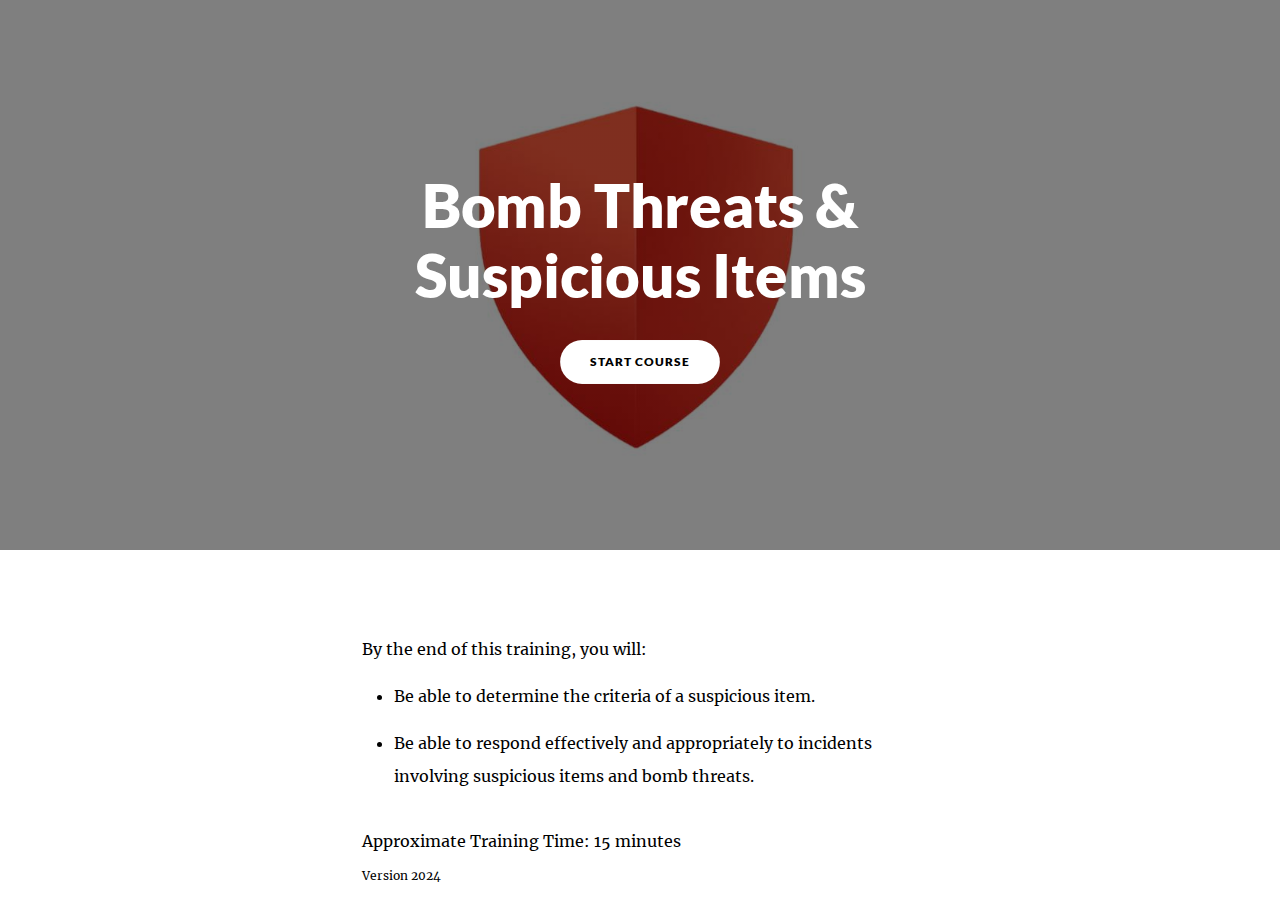
<file: index.html>
<!DOCTYPE html>
<html lang="en" class="">
  <head>
    <meta http-equiv="X-UA-Compatible" content="IE=edge,chrome=1">
    <meta name="viewport" content="width=device-width, initial-scale=1">
    <meta charset="utf-8">

    <title>Bomb Threats &amp; Suspicious Items</title>

    <link type="text/css" rel="stylesheet" href="lib/icomoon.css">
    <script type="text/javascript" src="lib/player-0.0.11.min.js"></script>
    <script type="text/javascript" src="lib/lzwcompress.js"></script>

    <!-- Resize Hack -->
    <script type="text/javascript">
      window.resizeTo(screen.width, screen.height);
    </script>
    
    <!--[if lt IE 9]>
    <script src="//html5shiv.googlecode.com/svn/trunk/html5.js"></script>
    <![endif]-->

    <script id="__ENTRY__" type="application/json">
      {".js":["rise/9217eff2.js"]}
    </script>

    <script id="__REMOTE_ENTRIES__" type="application/json">
      {"mondrian":{".js":["mondrian/entry.js"]}}
    </script>

    <script>
      (function() {
        const jsonp = {}

        function loadModule(manifest) {
          const p = []

          if (manifest['.css'] != null) {
            for (var idx = 0; idx < manifest['.css'].length; idx++) {
              p.push(new Promise((resolve, reject) => {
                var link = document.createElement('link')
                link.onload = resolve
                link.onerror = reject
                link.rel = 'stylesheet'
                link.href = 'lib/' + manifest['.css'][idx]
                document.body.appendChild(link)
              }))
            }
          }

          if (manifest['.js'] != null) {
            for (var idx = 0; idx < manifest['.js'].length; idx++) {
              p.push(new Promise((resolve, reject) => {
                var script = document.createElement('script')
                script.onload = resolve
                script.onerror = reject
                script.src = 'lib/' + manifest['.js'][idx]
                document.body.appendChild(script)
              }))
            }
          }

          return Promise.all(p)
        }

        function deserialize(str) {
          const buffer = Uint8Array.from(atob(str), c => c.charCodeAt(0))
          const json = new TextDecoder().decode(buffer)
          const result = JSON.parse(json)
          return result
        }

        function __loadEntry() {
          return loadModule(JSON.parse(document.getElementById('__ENTRY__').textContent))
        }

        function __loadRemoteEntry(name) {
          const manifest = JSON.parse(document.getElementById('__REMOTE_ENTRIES__').textContent)
          if (manifest[name] == null) throw new Error(`Missing manifest for remote entry "${name}".`)
          return loadModule(manifest[name])
        }
        
        async function __loadJsonp(id, path) {
          try {
            return await new Promise((resolve, reject) => {
              try {
                jsonp[id] = resolve
                const script = document.createElement('script')
                script.onerror = reject
                script.src = `./${path}`
                document.head.appendChild(script)
              } catch (err) {
                reject(err)
              }
            })
          } finally {
            delete jsonp[id]
          }
        }

        function __resolveJsonp(id, data) {
          const resolve = jsonp[id]
          if (typeof resolve !== 'function') {
            throw new Error(`Could not load JSONP "${id}"`)
          }
          resolve(data)
        }

        async function __fetchCourse(name) {
          name = name == null ? window.i18n.default : name
          if (!window.i18n.available.includes(name)) {
            console.warn(`Could not load locale "${name}"`)
            name = window.i18n.available[0]
          }
          const encoded = await __loadJsonp(`course:${name}`, `locales/${name}.js`)
          const courseData = deserialize(encoded)
          return courseData
        }

        window.__loadEntry = __loadEntry
        window.__loadRemoteEntry = __loadRemoteEntry
        window.__loadJsonp = __loadJsonp
        window.__resolveJsonp = __resolveJsonp
        window.__fetchCourse = __fetchCourse
      })()
    </script>
  </head>
  <body>
    <div id="app"></div>
    <script type="text/javascript">
  (function(root) {
    window.i18n = {"available":["und"],"default":"und"};
    window.partnerContent = [];

    function isExport() {
      return true;
    }

    function resolvePath(path) {
      return ('assets/').concat(path);
    }

    function resolveFontPath(font) {
      return ('lib/fonts/').concat(font.key.split('/').reverse()[0]);
    }

    function fetchAvailableLocales() {
      return window.i18n
    }

    root.Runtime = {
      fetch: window.__fetchCourse,
      fetchAvailableLocales: fetchAvailableLocales,
      isExport: isExport,
      resolvePath: resolvePath,
      resolveFontPath: resolveFontPath
    };
  }(window));
</script>

    
    <script>__loadEntry()</script>
    
  </body>
</html>
</file>
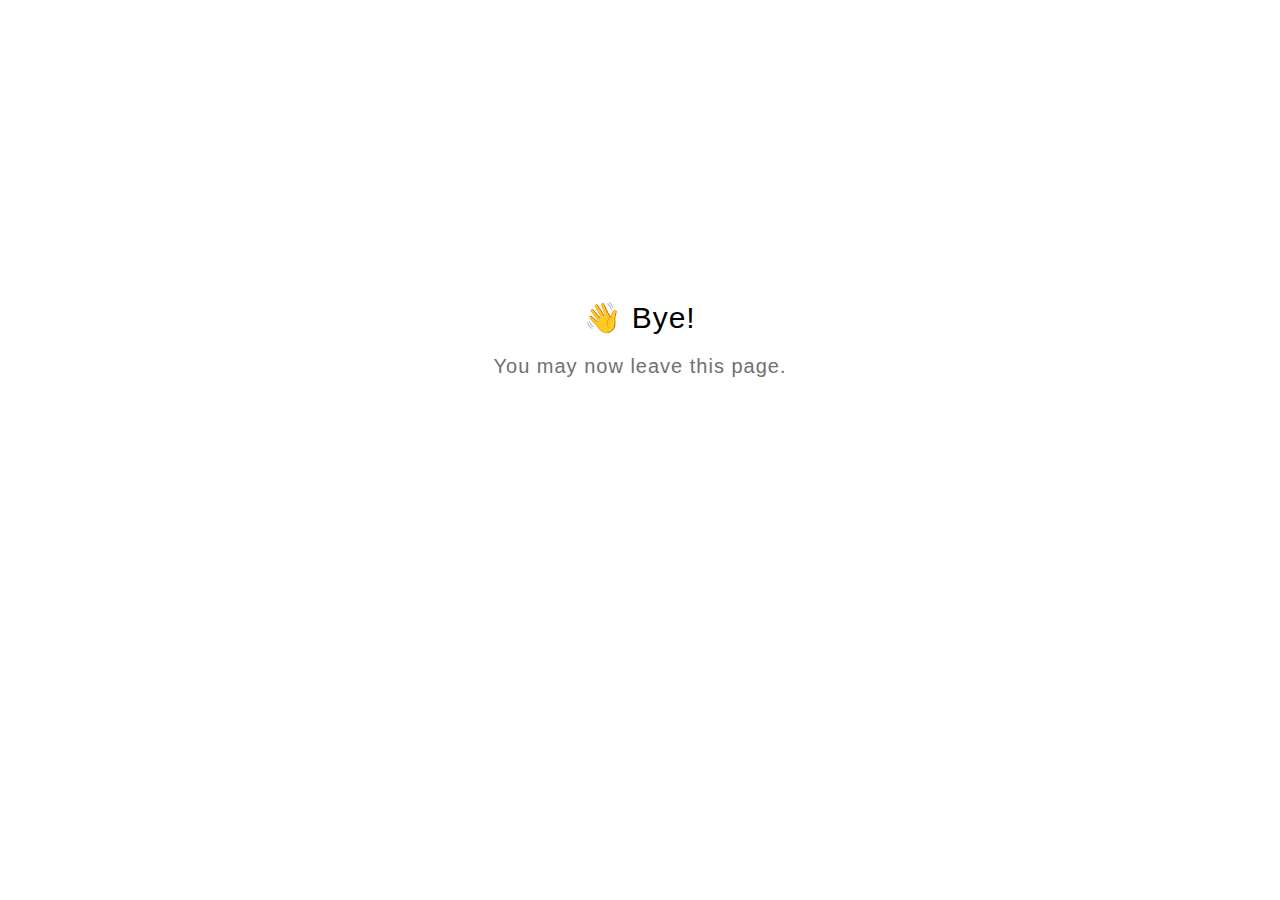
<file: goodbye.html>
<!DOCTYPE html>
<html lang="en">
  <head>
    <title>Goodbye</title>
    <meta charset="utf-8" lang="en">
    <style>
      html {
        font-size: 20px;
        font-family: 'lato', sans-serif;
        font-weight: lighter;
        letter-spacing: 0.05rem;
      }

      .goodbye-container {
        text-align: center;
        margin-top: 15rem;
      }

      .bye-message {
        font-size: 1.5rem;
      }

      .exit-text {
        color: #707070;
        margin-top: 1rem;
      }
    </style>
  </head>
  <body>
    <div class="goodbye-container">
      <div class="bye-message">👋 Bye!</div>
      <div class="exit-text">You may now leave this page.</div>
    </div>
  </body>
</html>
</file>
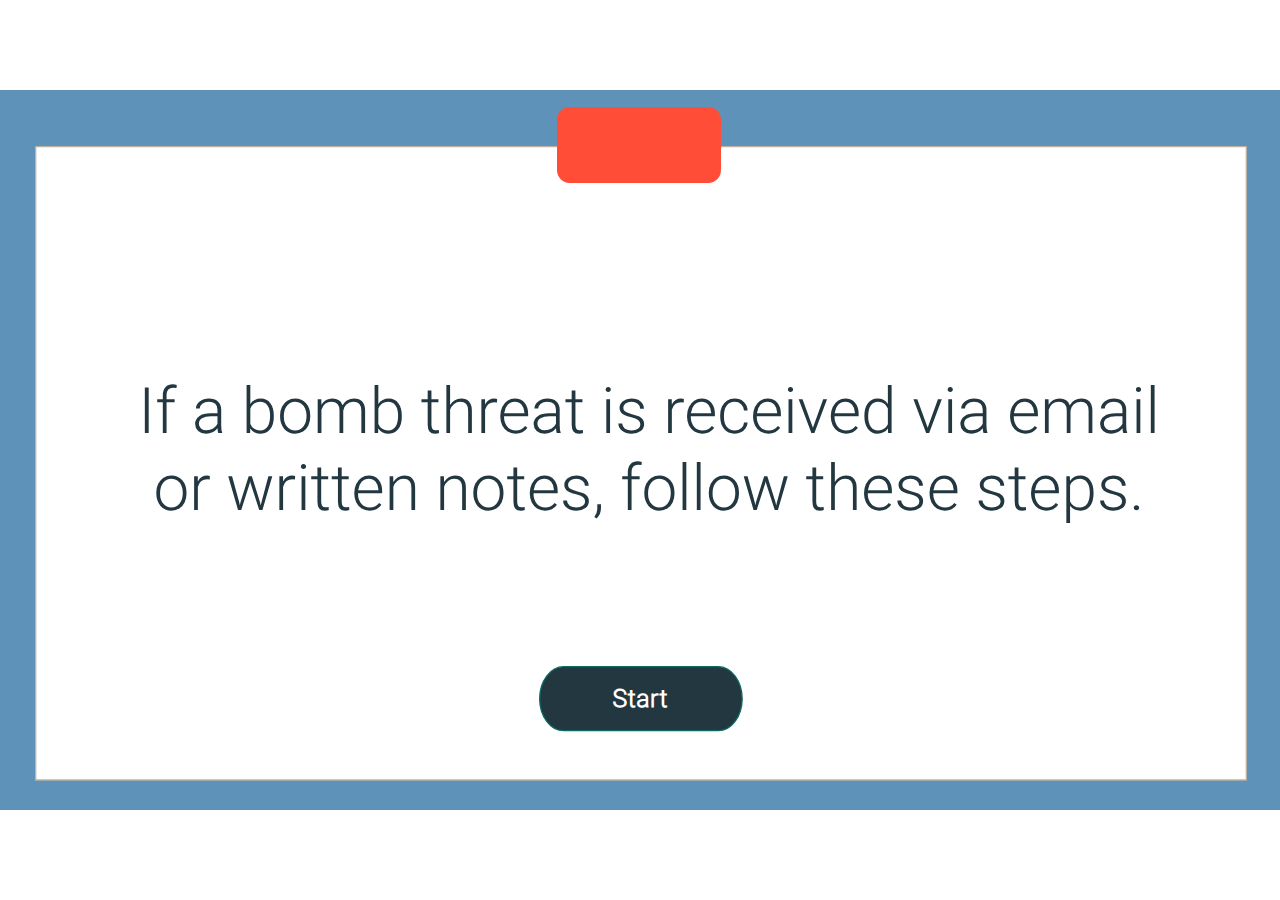
<file: assets/awVFzYVCHAwFC1K9/story.html>
﻿<!doctype html>
<html lang="en-US">
<head>
  <meta charset="utf-8">
  <!-- Created using Storyline 360 - http://www.articulate.com  -->
  <!-- version: 3.86.32080.0 -->
  <title>Written Threat</title>
  <meta http-equiv="x-ua-compatible" content="IE=edge"/>
  <meta name="viewport" content="width=device-width,initial-scale=1,user-scalable=no,shrink-to-fit=no,minimal-ui"/>
  <meta name="apple-mobile-web-app-capable" content="yes"/>
  <style>
    html, body { height: 100%; padding: 0; margin: 0 }
    #app { height: 100%; width: 100%; }
  </style>

  <script>
    window.DS = {};
    window.globals = {
      DATA_PATH_BASE: '',
      HAS_FRAME: true,
      HAS_SLIDE: true,

      lmsPresent: false,
      tinCanPresent: false,
      cmi5Present: false,
      aoSupport: false,
      scale: 'noscale',
      captureRc: false,
      browserSize: 'optimal',
      bgColor: '#FFFFFF',
      features: 'ClosedCaptionsCustomization,DropInBase,DropInInteractions,DropInMisc,DropInVectors,DropInVideo,JsApi,LayerPresentAsDialog,MultipleQuizTracking,UpdatedThemeEditor',
      themeName: 'unified',
      preloaderColor: '#8C8C8C',
      suppressAnalytics: false,
      productChannel: 'stable',
      publishSource: 'storyline',
      aid: 'aid|22f44365-440b-4229-9c7f-50546453aed5',
      cid: 'ae0bdfd1-2a27-4cc4-b400-1ff6ecdb6b7a',
      playerVersion: '3.86.32080.0',
      publishTimestamp: '2024-03-30T00:05:13.7984596Z',
      maxIosVideoElements: 10,
      connectionSettings: { message: 'You%20are%20offline.%20Trying%20to%20reconnect...', useDarkTheme: true, mode: 'disabled' },
      hasFeature: function(feature) {
        return this.features.split(',').includes(feature);
      },
      
      parseParams: function(qs) {
        if (window.globals.parsedParams != null) {
          return window.globals.parsedParams;
        }
        qs = (qs || window.location.search.substr(1)).split('+').join(' ');
        var params = {},
            tokens,
            re = /[?&]?([^=]+)=([^&]*)/g;

        while (tokens = re.exec(qs)) {
          params[decodeURIComponent(tokens[1]).trim()] =
            decodeURIComponent(tokens[2]).trim();
        }
        window.globals.parsedParams = params;
        return params;
      }

    };
  </script>
  <script>
    var isIe11 = ('ActiveXObject' in window || window.MSBlobBuilder != null)
      && window.msCrypto != null && !window.ActiveXObject;
    if (isIe11) {
      window.globals.unsupportedBrowser = true;
      document.write(atob('[base64]'));
    }
  </script>

  <script>
    if (window.globals.hasFeature('MultiLanguageSupport')) {
      
      
    }
  </script>

  
  <script>window.THREE = { };</script>
  
<meta name="robots" content="noindex, nofollow"></head>
<body style="background: #FFFFFF" class="cs-HTML theme-unified">
<script src="player-interface.js"></script>
  <script>!function(){var e,i=/iPhone/i,o=/iPod/i,n=/iPad/i,t=/\biOS-universal(?:.+)Mac\b/i,r=/\bAndroid(?:.+)Mobile\b/i,a=/Android/i,d=/(?:SD4930UR|\bSilk(?:.+)Mobile\b)/i,p=/Silk/i,l=/Windows Phone/i,u=/\bWindows(?:.+)ARM\b/i,b=/BlackBerry/i,s=/BB10/i,c=/Opera Mini/i,f=/\b(CriOS|Chrome)(?:.+)Mobile/i,h=/Mobile(?:.+)Firefox\b/i,v=function(e){return void 0!==e&&"MacIntel"===e.platform&&"number"==typeof e.maxTouchPoints&&e.maxTouchPoints>1&&"undefined"==typeof MSStream};e=function(e){var m={userAgent:"",platform:"",maxTouchPoints:0};e||"undefined"==typeof navigator?"string"==typeof e?m.userAgent=e:e&&e.userAgent&&(m={userAgent:e.userAgent,platform:e.platform,maxTouchPoints:e.maxTouchPoints||0}):m={userAgent:navigator.userAgent,platform:navigator.platform,maxTouchPoints:navigator.maxTouchPoints||0};var g=m.userAgent,y=g.split("[FBAN");void 0!==y[1]&&(g=y[0]),void 0!==(y=g.split("Twitter"))[1]&&(g=y[0]);var A=function(e){return function(i){return i.test(e)}}(g),w={apple:{phone:A(i)&&!A(l),ipod:A(o),tablet:!A(i)&&(A(n)||v(m))&&!A(l),universal:A(t),device:(A(i)||A(o)||A(n)||A(t)||v(m))&&!A(l)},amazon:{phone:A(d),tablet:!A(d)&&A(p),device:A(d)||A(p)},android:{phone:!A(l)&&A(d)||!A(l)&&A(r),tablet:!A(l)&&!A(d)&&!A(r)&&(A(p)||A(a)),device:!A(l)&&(A(d)||A(p)||A(r)||A(a))||A(/\bokhttp\b/i)},windows:{phone:A(l),tablet:A(u),device:A(l)||A(u)},other:{blackberry:A(b),blackberry10:A(s),opera:A(c),firefox:A(h),chrome:A(f),device:A(b)||A(s)||A(c)||A(h)||A(f)},any:!1,phone:!1,tablet:!1};return w.any=w.apple.device||w.android.device||w.windows.device||w.other.device,w.phone=w.apple.phone||w.android.phone||w.windows.phone,w.tablet=w.apple.tablet||w.android.tablet||w.windows.tablet,w}(),"object"==typeof exports&&"undefined"!=typeof module?module.exports=e:"function"==typeof define&&define.amd?define((function(){return e})):this.isMobile=e}();
    window.isMobile.apple.tablet = window.isMobile.apple.tablet ||
      (navigator.platform === 'MacIntel' && navigator.maxTouchPoints > 1);
    window.isMobile.apple.device = window.isMobile.apple.device || window.isMobile.apple.tablet;
    window.isMobile.tablet = window.isMobile.tablet || window.isMobile.apple.tablet;
    window.isMobile.any = window.isMobile.any || window.isMobile.apple.tablet;
  </script>

  <div id="focus-sink" tabindex="-1"></div>

  <div id="preso"></div>
  <script>
    (function() {

      var classTypes = [ 'desktop', 'mobile', 'phone', 'tablet' ];

      var addDeviceClasses = function(prefix, testObj) {
        var curr, i;
        for (i = 0; i < classTypes.length; i++) {
          curr = classTypes[i];
          if (testObj[curr]) {
            document.body.classList.add(prefix + curr);
          }
        }
      };

      var params = window.globals.parseParams(),
          isDevicePreview = params.devicepreview === '1',
          isPhoneOverride = params.deviceType === 'phone' || (isDevicePreview && params.phone == '1'),
          isTabletOverride = (params.deviceType === 'tablet' || isDevicePreview) && !isPhoneOverride,
          isMobileOverride = isPhoneOverride || isTabletOverride;

      var deviceView = {
        desktop: !window.isMobile.any && !isMobileOverride,
        mobile: window.isMobile.any || isMobileOverride,
        phone: isPhoneOverride || (window.isMobile.phone && !isTabletOverride),
        tablet: isTabletOverride || window.isMobile.tablet
      };

      window.globals.deviceView = deviceView;
      window.isMobile.desktop = !window.isMobile.any;
      window.isMobile.mobile = window.isMobile.any;

      addDeviceClasses('view-', deviceView);

    })();
  </script>
  
  <script src='story_content/user.js' type=text/javascript></script>
  <div class="slide-loader"></div>

  <script>
    var doc = document, loader = doc.body.querySelector('.slide-loader'); [ 1, 2, 3 ].forEach(function(n) { var d = doc.createElement('div'); d.style.backgroundColor = window.globals.preloaderColor; d.classList.add('mobile-loader-dot'); d.classList.add('dot' + n); loader.appendChild(d); });
  </script>

  <div class="mobile-load-title-overlay" style="display: none">
    <div class="mobile-load-title">Written Threat</div>
  </div>

  <div class="mobile-chrome-warning"></div>

  
<style>
  .warn-connection-dialog {
    display: none;
    background: transparent;
    pointer-events: all;
    position: fixed;
    left: 0;
    top: 0;
    width: 100%;
    height: 100%;
    z-index: 999;
  }

  .warn-connection-content {
    pointer-events: all;
    border-radius: 4px;
    background: white;
    border: 1px solid #E7E7E7;
    color: #333333;
    box-shadow: 0 2px 4px rgba(0, 0, 0, 0.25);
    transition: all 150ms ease-out;
    position: absolute;
    white-space: nowrap;
  }

  .view-phone.is-landscape .warn-connection-content {
    left: 23px;
    bottom: 23px;
  }

  .view-tablet.is-landscape .warn-connection-content {
    left: 50%;
    top: 20px;
    transform: translateX(-50%);
  }

  .view-mobile.is-portrait .warn-connection-content {
    transform: translate(-50%, calc(-100% - 15px));
  }

  .warn-connection-content p {
    display: inline-block;
    margin: 0 8px 0 0;
    line-height: 33px;
    font-size: 11px;
  }

  .warn-connection-content svg {
    position: relative;
    vertical-align: middle;
    margin: 0 2px 2px 8px;
  }

  .view-desktop .warn-connection-content {
    left: 1.5em;
    bottom: 1.5em;
  }

  .view-desktop .warn-connection-content p {
    font-size: 1.1em;
  }

  .is-offline .warn-connection-dialog {
    display: block;
  }

  .is-offline .cs-panel * {
    pointer-events: none !important;
  }

  .is-offline .cs-panel {
    pointer-events: all !important;
  }

  .is-offline #nav-controls * {
    pointer-events: none !important;
  }

  .is-offline #nav-controls {
    pointer-events: all !important;
  }
</style>

<div class="warn-connection-dialog" role="alertdialog" aria-modal="true" tabindex="0" aria-labelledby="warn-connection-message">
  <div class="warn-connection-content">
    <svg width="17" height="15" viewBox="0 0 17 15" xmlns="http://www.w3.org/2000/svg">
      <path fill="#8F0000" stroke="white" d="M16.07,12.98 L15.88,12.23 L9.51,1.21 C8.97,0.26,7.6,0.26,7.06,1.21 L0.69,12.23 C0.15,13.16,0.81,14.36,1.91,14.36 H14.65 C15.47,14.36,16.05,13.7,16.07,12.98 Z"/>
      <path fill="white" stroke="white" d="M8.58,5.5 C8.35,5.28,8.5,5.35,8.21,5.32 C8.09,5.35,7.97,5.49,7.96,5.67 C7.97,5.79,7.98,5.92,7.98,6.04 L7.98,6.04 C7.99,6.17,8,6.31,8.01,6.43 L8.01,6.44 C8.03,6.92,8.06,7.41,8.09,7.9 L8.09,7.9 C8.12,8.39,8.14,8.88,8.17,9.37 C8.17,9.39,8.18,9.42,8.2,9.44 C8.23,9.46,8.25,9.47,8.28,9.47 C8.31,9.47,8.34,9.46,8.35,9.44 C8.37,9.43,8.38,9.4,8.39,9.35 L8.39,9.34 C8.39,9.24,8.4,9.15,8.4,9.05 L8.4,9.05 C8.41,8.96,8.41,8.86,8.42,8.75 C8.43,8.44,8.45,8.12,8.47,7.81 L8.47,7.81 C8.49,7.49,8.51,7.18,8.53,6.87 C8.55,6.46,8.56,6.05,8.59,5.64 L8.6,5.62 C8.6,5.57,8.59,5.53,8.58,5.5 L8.21,5.32 Z"/>
      <circle fill="white" stroke="white" cx="8.3" cy="11.35" r="0.3"/>
    </svg>
    <p id="warn-connection-message">You are offline. Trying to reconnect...</p>
  </div>
</div>

<script>
  (function() {
    window.DS.connection = {
      warningShown: false,
      assets: {},
      loadingAssetGroup: false,
      retryDelay: 500
    };

    var connectionSettings = window.globals.connectionSettings || {};

    var useConnectionMessages = window.AbortController != null &&
      window.location.protocol != 'file:' &&
      connectionSettings.mode === 'normal';

    window.DS.connection.useConnectionMessages = useConnectionMessages;

    var assetCount = 0;
    var checkLoadedId;


    if (useConnectionMessages && connectionSettings != null) {
      var contentEl = document.querySelector('.warn-connection-content');
      var messageEl = contentEl.querySelector('p');

      if (connectionSettings.useDarkTheme) {
        contentEl.style.borderColor = '#BABBBA';
        contentEl.style.backgroundColor = '#282828';
        contentEl.style.color = '#FFFFFF';
      }

      if (connectionSettings.message != null) {
        messageEl.textContent = window.decodeURIComponent(connectionSettings.message);
      }
    }

    function checkAssetsReady() {
      for (var i in DS.connection.assets) {
        if (!DS.connection.assets[i].success) {
          return false;
        }
      }
      return true;
    }

    function stopAssetGroup() {
      if (!useConnectionMessages) { return; }

      assetCount = 0;

      DS.connection.oldAssetGroup = DS.connection.assets;
      DS.connection.assets = {};
      DS.connection.loadingAssetGroup = false;
      clearInterval(checkLoadedId);
    }

    function startAssetGroup() {
      if (!useConnectionMessages) { return; }
      var ticks = 0;
      clearInterval(checkLoadedId);
      checkLoadedId = setInterval(function() {
        var loaded = 0;
        if (assetCount === 0 && loaded === 0) {
          clearInterval(checkLoadedId);
          return;
        }

        for (var i in DS.connection.assets) {
          if (DS.connection.assets[i].success) {
            loaded++;
          }
        }

        if (assetCount === loaded && checkAssetsReady()) {
          for (var i in DS.connection.assets) {
            if (DS.connection.assets[i].action) {
              DS.connection.assets[i].action();
            }
          }
          hideWarning();
          stopAssetGroup();
        }
      }, 100)
    }

    function requiredAsset(url, action, retry, type) {
      if (!useConnectionMessages) { return; }
      if (DS.connection.assets[url]) { return; }

      DS.connection.assets[url] = {
        success: false, action: action, retry: retry, type: type
      };
      assetCount = Object.keys(DS.connection.assets).length;
      if (!DS.connection.loadingAssetGroup) {
        startAssetGroup();
      }
      DS.connection.loadingAssetGroup = true;
    }

    function assetLoaded(url) {
      if (!useConnectionMessages) { return; }
      if (DS.connection.assets[url]) {
        DS.connection.assets[url].success = true;
      }
    }

    function assetFailed(url) {
      if (!useConnectionMessages) { return; }
      if (!DS.connection.assets[url]) {
        if (/\.js$/.test(url) && url.indexOf('transcripts') === -1) {
          setTimeout(function() {
            if (DS.connection.lastSlideLoaded != null) {
              DS.connection.lastSlideLoaded();
            }
          }, DS.connection.retryDelay);
        }
        return;
      }
      if (!DS.connection.warningShown) { showWarning(); }
      if (DS.connection.assets[url].retry) {
        setTimeout(function() {
          if (!DS.connection.assets[url].success) {
            DS.connection.assets[url].retry()
          }
        }, DS.connection.retryDelay);
      }
    }

    function hideWarning() {
      document.body.classList.remove('is-offline');
      DS.connection.warningShown = false;
      enableKeys();
    }
    DS.connection.hideWarning = hideWarning

    function showWarning(btn) {
      document.body.classList.add('is-offline')
      DS.connection.warningShown = true;
      updateWarningPosition();
      disableKeys();
    }

    function updateWarningPosition() {
      if (!DS.connection.warningShown) {
        return;
      }

      var isPortrait = document.body.classList.contains('is-portrait');
      var isMobile = document.body.classList.contains('view-mobile');
      var warningEl = document.querySelector('.warn-connection-content');

      if (isPortrait && isMobile) {
        var slide = document.querySelector('.primary-slide');
        var slideRect = slide != null
          ? slide.getBoundingClientRect()
          : { top: window.innerHeight, left: 0, width: window.innerWidth };

        warningEl.style.top = `${slideRect.top}px`
        warningEl.style.left = `${slideRect.left + slideRect.width / 2}px`
      } else {
        warningEl.style.top = null;
        warningEl.style.left = null;
      }

      window.requestAnimationFrame(updateWarningPosition);
    }

    function onDisableKeyDown(e) {
      e.preventDefault();
      e.stopImmediatePropagation();
    }

    function onDisableKeyUp(e) {
      e.preventDefault();
      e.stopImmediatePropagation();
    }

    var accStyle = document.createElement('style');
    var warnDialogEl = document.querySelector('.warn-connection-dialog');

    function disableKeys() {
      if (DS.views && DS.views.nsStack && DS.views.nsStack.length === 1) {
        DS.views.nsStack[0].tabReachable = false
        DS.views.nsStack[0].updateTabIndex(true, true);
      }

      accStyle.innerHTML = '.acc-shadow-dom { display: none; }';
      document.body.appendChild(accStyle);

      warnDialogEl.parentNode.append(warnDialogEl);
      warnDialogEl.focus();
    }

    function enableKeys() {
      accStyle.remove();
      if (DS.views && DS.views.nsStack && DS.views.nsStack.length === 1 && DS.views.nsStack[0].name === '_frame') {
        DS.views.nsStack[0].tabReachable = true;
        DS.views.nsStack[0].updateTabIndex();
      }
    }

    // these will all be noops if the feature flag isn't set in
    // the data and `window.globals.features`
    DS.connection.requiredAsset = requiredAsset;
    DS.connection.assetLoaded = assetLoaded;
    DS.connection.assetFailed = assetFailed;
    DS.connection.stopAssetGroup = stopAssetGroup;
    DS.connection.startAssetGroup = startAssetGroup;
  })();
</script>


  <script>
    
    if (window.autoSpider && window.vInterfaceObject) {
      document.querySelector('.mobile-load-title-overlay').style.display = 'none';
    }
  </script>

  

  <link rel="stylesheet" href="html5/data/css/output.min.css" data-noprefix/>
</body>
<script src="html5/lib/scripts/bootstrapper.min.js"></script>
</html>
</file>
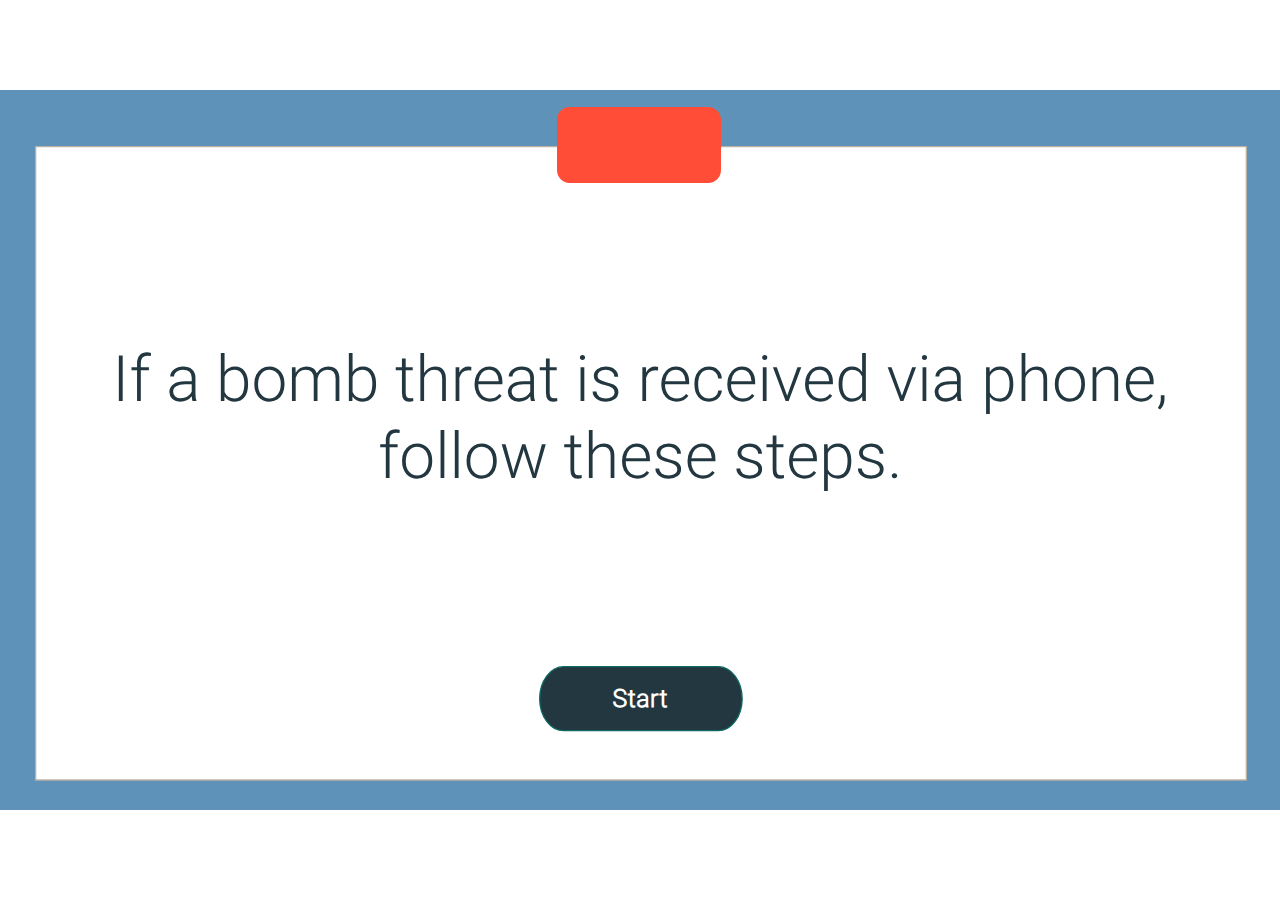
<file: assets/cs-0AvAiaE6ehZDT/story.html>
﻿<!doctype html>
<html lang="en-US">
<head>
  <meta charset="utf-8">
  <!-- Created using Storyline 360 - http://www.articulate.com  -->
  <!-- version: 3.86.32080.0 -->
  <title>phone threat</title>
  <meta http-equiv="x-ua-compatible" content="IE=edge"/>
  <meta name="viewport" content="width=device-width,initial-scale=1,user-scalable=no,shrink-to-fit=no,minimal-ui"/>
  <meta name="apple-mobile-web-app-capable" content="yes"/>
  <style>
    html, body { height: 100%; padding: 0; margin: 0 }
    #app { height: 100%; width: 100%; }
  </style>

  <script>
    window.DS = {};
    window.globals = {
      DATA_PATH_BASE: '',
      HAS_FRAME: true,
      HAS_SLIDE: true,

      lmsPresent: false,
      tinCanPresent: false,
      cmi5Present: false,
      aoSupport: false,
      scale: 'noscale',
      captureRc: false,
      browserSize: 'optimal',
      bgColor: '#FFFFFF',
      features: 'ClosedCaptionsCustomization,DropInBase,DropInInteractions,DropInMisc,DropInVectors,DropInVideo,JsApi,LayerPresentAsDialog,MultipleQuizTracking,UpdatedThemeEditor',
      themeName: 'unified',
      preloaderColor: '#8C8C8C',
      suppressAnalytics: false,
      productChannel: 'stable',
      publishSource: 'storyline',
      aid: 'aid|22f44365-440b-4229-9c7f-50546453aed5',
      cid: 'f79c5d64-44d1-44d4-8032-a403b7e0f3f6',
      playerVersion: '3.86.32080.0',
      publishTimestamp: '2024-03-29T23:58:58.7488004Z',
      maxIosVideoElements: 10,
      connectionSettings: { message: 'You%20are%20offline.%20Trying%20to%20reconnect...', useDarkTheme: true, mode: 'disabled' },
      hasFeature: function(feature) {
        return this.features.split(',').includes(feature);
      },
      
      parseParams: function(qs) {
        if (window.globals.parsedParams != null) {
          return window.globals.parsedParams;
        }
        qs = (qs || window.location.search.substr(1)).split('+').join(' ');
        var params = {},
            tokens,
            re = /[?&]?([^=]+)=([^&]*)/g;

        while (tokens = re.exec(qs)) {
          params[decodeURIComponent(tokens[1]).trim()] =
            decodeURIComponent(tokens[2]).trim();
        }
        window.globals.parsedParams = params;
        return params;
      }

    };
  </script>
  <script>
    var isIe11 = ('ActiveXObject' in window || window.MSBlobBuilder != null)
      && window.msCrypto != null && !window.ActiveXObject;
    if (isIe11) {
      window.globals.unsupportedBrowser = true;
      document.write(atob('[base64]'));
    }
  </script>

  <script>
    if (window.globals.hasFeature('MultiLanguageSupport')) {
      
      
    }
  </script>

  
  <script>window.THREE = { };</script>
  <script src='html5/lib/hls/hls.min.js' type=text/javascript></script>
<meta name="robots" content="noindex, nofollow"></head>
<body style="background: #FFFFFF" class="cs-HTML theme-unified">
<script src="player-interface.js"></script>
  <script>!function(){var e,i=/iPhone/i,o=/iPod/i,n=/iPad/i,t=/\biOS-universal(?:.+)Mac\b/i,r=/\bAndroid(?:.+)Mobile\b/i,a=/Android/i,d=/(?:SD4930UR|\bSilk(?:.+)Mobile\b)/i,p=/Silk/i,l=/Windows Phone/i,u=/\bWindows(?:.+)ARM\b/i,b=/BlackBerry/i,s=/BB10/i,c=/Opera Mini/i,f=/\b(CriOS|Chrome)(?:.+)Mobile/i,h=/Mobile(?:.+)Firefox\b/i,v=function(e){return void 0!==e&&"MacIntel"===e.platform&&"number"==typeof e.maxTouchPoints&&e.maxTouchPoints>1&&"undefined"==typeof MSStream};e=function(e){var m={userAgent:"",platform:"",maxTouchPoints:0};e||"undefined"==typeof navigator?"string"==typeof e?m.userAgent=e:e&&e.userAgent&&(m={userAgent:e.userAgent,platform:e.platform,maxTouchPoints:e.maxTouchPoints||0}):m={userAgent:navigator.userAgent,platform:navigator.platform,maxTouchPoints:navigator.maxTouchPoints||0};var g=m.userAgent,y=g.split("[FBAN");void 0!==y[1]&&(g=y[0]),void 0!==(y=g.split("Twitter"))[1]&&(g=y[0]);var A=function(e){return function(i){return i.test(e)}}(g),w={apple:{phone:A(i)&&!A(l),ipod:A(o),tablet:!A(i)&&(A(n)||v(m))&&!A(l),universal:A(t),device:(A(i)||A(o)||A(n)||A(t)||v(m))&&!A(l)},amazon:{phone:A(d),tablet:!A(d)&&A(p),device:A(d)||A(p)},android:{phone:!A(l)&&A(d)||!A(l)&&A(r),tablet:!A(l)&&!A(d)&&!A(r)&&(A(p)||A(a)),device:!A(l)&&(A(d)||A(p)||A(r)||A(a))||A(/\bokhttp\b/i)},windows:{phone:A(l),tablet:A(u),device:A(l)||A(u)},other:{blackberry:A(b),blackberry10:A(s),opera:A(c),firefox:A(h),chrome:A(f),device:A(b)||A(s)||A(c)||A(h)||A(f)},any:!1,phone:!1,tablet:!1};return w.any=w.apple.device||w.android.device||w.windows.device||w.other.device,w.phone=w.apple.phone||w.android.phone||w.windows.phone,w.tablet=w.apple.tablet||w.android.tablet||w.windows.tablet,w}(),"object"==typeof exports&&"undefined"!=typeof module?module.exports=e:"function"==typeof define&&define.amd?define((function(){return e})):this.isMobile=e}();
    window.isMobile.apple.tablet = window.isMobile.apple.tablet ||
      (navigator.platform === 'MacIntel' && navigator.maxTouchPoints > 1);
    window.isMobile.apple.device = window.isMobile.apple.device || window.isMobile.apple.tablet;
    window.isMobile.tablet = window.isMobile.tablet || window.isMobile.apple.tablet;
    window.isMobile.any = window.isMobile.any || window.isMobile.apple.tablet;
  </script>

  <div id="focus-sink" tabindex="-1"></div>

  <div id="preso"></div>
  <script>
    (function() {

      var classTypes = [ 'desktop', 'mobile', 'phone', 'tablet' ];

      var addDeviceClasses = function(prefix, testObj) {
        var curr, i;
        for (i = 0; i < classTypes.length; i++) {
          curr = classTypes[i];
          if (testObj[curr]) {
            document.body.classList.add(prefix + curr);
          }
        }
      };

      var params = window.globals.parseParams(),
          isDevicePreview = params.devicepreview === '1',
          isPhoneOverride = params.deviceType === 'phone' || (isDevicePreview && params.phone == '1'),
          isTabletOverride = (params.deviceType === 'tablet' || isDevicePreview) && !isPhoneOverride,
          isMobileOverride = isPhoneOverride || isTabletOverride;

      var deviceView = {
        desktop: !window.isMobile.any && !isMobileOverride,
        mobile: window.isMobile.any || isMobileOverride,
        phone: isPhoneOverride || (window.isMobile.phone && !isTabletOverride),
        tablet: isTabletOverride || window.isMobile.tablet
      };

      window.globals.deviceView = deviceView;
      window.isMobile.desktop = !window.isMobile.any;
      window.isMobile.mobile = window.isMobile.any;

      addDeviceClasses('view-', deviceView);

    })();
  </script>
  
  <script src='story_content/user.js' type=text/javascript></script>
  <div class="slide-loader"></div>

  <script>
    var doc = document, loader = doc.body.querySelector('.slide-loader'); [ 1, 2, 3 ].forEach(function(n) { var d = doc.createElement('div'); d.style.backgroundColor = window.globals.preloaderColor; d.classList.add('mobile-loader-dot'); d.classList.add('dot' + n); loader.appendChild(d); });
  </script>

  <div class="mobile-load-title-overlay" style="display: none">
    <div class="mobile-load-title">phone threat</div>
  </div>

  <div class="mobile-chrome-warning"></div>

  
<style>
  .warn-connection-dialog {
    display: none;
    background: transparent;
    pointer-events: all;
    position: fixed;
    left: 0;
    top: 0;
    width: 100%;
    height: 100%;
    z-index: 999;
  }

  .warn-connection-content {
    pointer-events: all;
    border-radius: 4px;
    background: white;
    border: 1px solid #E7E7E7;
    color: #333333;
    box-shadow: 0 2px 4px rgba(0, 0, 0, 0.25);
    transition: all 150ms ease-out;
    position: absolute;
    white-space: nowrap;
  }

  .view-phone.is-landscape .warn-connection-content {
    left: 23px;
    bottom: 23px;
  }

  .view-tablet.is-landscape .warn-connection-content {
    left: 50%;
    top: 20px;
    transform: translateX(-50%);
  }

  .view-mobile.is-portrait .warn-connection-content {
    transform: translate(-50%, calc(-100% - 15px));
  }

  .warn-connection-content p {
    display: inline-block;
    margin: 0 8px 0 0;
    line-height: 33px;
    font-size: 11px;
  }

  .warn-connection-content svg {
    position: relative;
    vertical-align: middle;
    margin: 0 2px 2px 8px;
  }

  .view-desktop .warn-connection-content {
    left: 1.5em;
    bottom: 1.5em;
  }

  .view-desktop .warn-connection-content p {
    font-size: 1.1em;
  }

  .is-offline .warn-connection-dialog {
    display: block;
  }

  .is-offline .cs-panel * {
    pointer-events: none !important;
  }

  .is-offline .cs-panel {
    pointer-events: all !important;
  }

  .is-offline #nav-controls * {
    pointer-events: none !important;
  }

  .is-offline #nav-controls {
    pointer-events: all !important;
  }
</style>

<div class="warn-connection-dialog" role="alertdialog" aria-modal="true" tabindex="0" aria-labelledby="warn-connection-message">
  <div class="warn-connection-content">
    <svg width="17" height="15" viewBox="0 0 17 15" xmlns="http://www.w3.org/2000/svg">
      <path fill="#8F0000" stroke="white" d="M16.07,12.98 L15.88,12.23 L9.51,1.21 C8.97,0.26,7.6,0.26,7.06,1.21 L0.69,12.23 C0.15,13.16,0.81,14.36,1.91,14.36 H14.65 C15.47,14.36,16.05,13.7,16.07,12.98 Z"/>
      <path fill="white" stroke="white" d="M8.58,5.5 C8.35,5.28,8.5,5.35,8.21,5.32 C8.09,5.35,7.97,5.49,7.96,5.67 C7.97,5.79,7.98,5.92,7.98,6.04 L7.98,6.04 C7.99,6.17,8,6.31,8.01,6.43 L8.01,6.44 C8.03,6.92,8.06,7.41,8.09,7.9 L8.09,7.9 C8.12,8.39,8.14,8.88,8.17,9.37 C8.17,9.39,8.18,9.42,8.2,9.44 C8.23,9.46,8.25,9.47,8.28,9.47 C8.31,9.47,8.34,9.46,8.35,9.44 C8.37,9.43,8.38,9.4,8.39,9.35 L8.39,9.34 C8.39,9.24,8.4,9.15,8.4,9.05 L8.4,9.05 C8.41,8.96,8.41,8.86,8.42,8.75 C8.43,8.44,8.45,8.12,8.47,7.81 L8.47,7.81 C8.49,7.49,8.51,7.18,8.53,6.87 C8.55,6.46,8.56,6.05,8.59,5.64 L8.6,5.62 C8.6,5.57,8.59,5.53,8.58,5.5 L8.21,5.32 Z"/>
      <circle fill="white" stroke="white" cx="8.3" cy="11.35" r="0.3"/>
    </svg>
    <p id="warn-connection-message">You are offline. Trying to reconnect...</p>
  </div>
</div>

<script>
  (function() {
    window.DS.connection = {
      warningShown: false,
      assets: {},
      loadingAssetGroup: false,
      retryDelay: 500
    };

    var connectionSettings = window.globals.connectionSettings || {};

    var useConnectionMessages = window.AbortController != null &&
      window.location.protocol != 'file:' &&
      connectionSettings.mode === 'normal';

    window.DS.connection.useConnectionMessages = useConnectionMessages;

    var assetCount = 0;
    var checkLoadedId;


    if (useConnectionMessages && connectionSettings != null) {
      var contentEl = document.querySelector('.warn-connection-content');
      var messageEl = contentEl.querySelector('p');

      if (connectionSettings.useDarkTheme) {
        contentEl.style.borderColor = '#BABBBA';
        contentEl.style.backgroundColor = '#282828';
        contentEl.style.color = '#FFFFFF';
      }

      if (connectionSettings.message != null) {
        messageEl.textContent = window.decodeURIComponent(connectionSettings.message);
      }
    }

    function checkAssetsReady() {
      for (var i in DS.connection.assets) {
        if (!DS.connection.assets[i].success) {
          return false;
        }
      }
      return true;
    }

    function stopAssetGroup() {
      if (!useConnectionMessages) { return; }

      assetCount = 0;

      DS.connection.oldAssetGroup = DS.connection.assets;
      DS.connection.assets = {};
      DS.connection.loadingAssetGroup = false;
      clearInterval(checkLoadedId);
    }

    function startAssetGroup() {
      if (!useConnectionMessages) { return; }
      var ticks = 0;
      clearInterval(checkLoadedId);
      checkLoadedId = setInterval(function() {
        var loaded = 0;
        if (assetCount === 0 && loaded === 0) {
          clearInterval(checkLoadedId);
          return;
        }

        for (var i in DS.connection.assets) {
          if (DS.connection.assets[i].success) {
            loaded++;
          }
        }

        if (assetCount === loaded && checkAssetsReady()) {
          for (var i in DS.connection.assets) {
            if (DS.connection.assets[i].action) {
              DS.connection.assets[i].action();
            }
          }
          hideWarning();
          stopAssetGroup();
        }
      }, 100)
    }

    function requiredAsset(url, action, retry, type) {
      if (!useConnectionMessages) { return; }
      if (DS.connection.assets[url]) { return; }

      DS.connection.assets[url] = {
        success: false, action: action, retry: retry, type: type
      };
      assetCount = Object.keys(DS.connection.assets).length;
      if (!DS.connection.loadingAssetGroup) {
        startAssetGroup();
      }
      DS.connection.loadingAssetGroup = true;
    }

    function assetLoaded(url) {
      if (!useConnectionMessages) { return; }
      if (DS.connection.assets[url]) {
        DS.connection.assets[url].success = true;
      }
    }

    function assetFailed(url) {
      if (!useConnectionMessages) { return; }
      if (!DS.connection.assets[url]) {
        if (/\.js$/.test(url) && url.indexOf('transcripts') === -1) {
          setTimeout(function() {
            if (DS.connection.lastSlideLoaded != null) {
              DS.connection.lastSlideLoaded();
            }
          }, DS.connection.retryDelay);
        }
        return;
      }
      if (!DS.connection.warningShown) { showWarning(); }
      if (DS.connection.assets[url].retry) {
        setTimeout(function() {
          if (!DS.connection.assets[url].success) {
            DS.connection.assets[url].retry()
          }
        }, DS.connection.retryDelay);
      }
    }

    function hideWarning() {
      document.body.classList.remove('is-offline');
      DS.connection.warningShown = false;
      enableKeys();
    }
    DS.connection.hideWarning = hideWarning

    function showWarning(btn) {
      document.body.classList.add('is-offline')
      DS.connection.warningShown = true;
      updateWarningPosition();
      disableKeys();
    }

    function updateWarningPosition() {
      if (!DS.connection.warningShown) {
        return;
      }

      var isPortrait = document.body.classList.contains('is-portrait');
      var isMobile = document.body.classList.contains('view-mobile');
      var warningEl = document.querySelector('.warn-connection-content');

      if (isPortrait && isMobile) {
        var slide = document.querySelector('.primary-slide');
        var slideRect = slide != null
          ? slide.getBoundingClientRect()
          : { top: window.innerHeight, left: 0, width: window.innerWidth };

        warningEl.style.top = `${slideRect.top}px`
        warningEl.style.left = `${slideRect.left + slideRect.width / 2}px`
      } else {
        warningEl.style.top = null;
        warningEl.style.left = null;
      }

      window.requestAnimationFrame(updateWarningPosition);
    }

    function onDisableKeyDown(e) {
      e.preventDefault();
      e.stopImmediatePropagation();
    }

    function onDisableKeyUp(e) {
      e.preventDefault();
      e.stopImmediatePropagation();
    }

    var accStyle = document.createElement('style');
    var warnDialogEl = document.querySelector('.warn-connection-dialog');

    function disableKeys() {
      if (DS.views && DS.views.nsStack && DS.views.nsStack.length === 1) {
        DS.views.nsStack[0].tabReachable = false
        DS.views.nsStack[0].updateTabIndex(true, true);
      }

      accStyle.innerHTML = '.acc-shadow-dom { display: none; }';
      document.body.appendChild(accStyle);

      warnDialogEl.parentNode.append(warnDialogEl);
      warnDialogEl.focus();
    }

    function enableKeys() {
      accStyle.remove();
      if (DS.views && DS.views.nsStack && DS.views.nsStack.length === 1 && DS.views.nsStack[0].name === '_frame') {
        DS.views.nsStack[0].tabReachable = true;
        DS.views.nsStack[0].updateTabIndex();
      }
    }

    // these will all be noops if the feature flag isn't set in
    // the data and `window.globals.features`
    DS.connection.requiredAsset = requiredAsset;
    DS.connection.assetLoaded = assetLoaded;
    DS.connection.assetFailed = assetFailed;
    DS.connection.stopAssetGroup = stopAssetGroup;
    DS.connection.startAssetGroup = startAssetGroup;
  })();
</script>


  <script>
    
    if (window.autoSpider && window.vInterfaceObject) {
      document.querySelector('.mobile-load-title-overlay').style.display = 'none';
    }
  </script>

  

  <link rel="stylesheet" href="html5/data/css/output.min.css" data-noprefix/>
</body>
<script src="html5/lib/scripts/bootstrapper.min.js"></script>
</html>
</file>
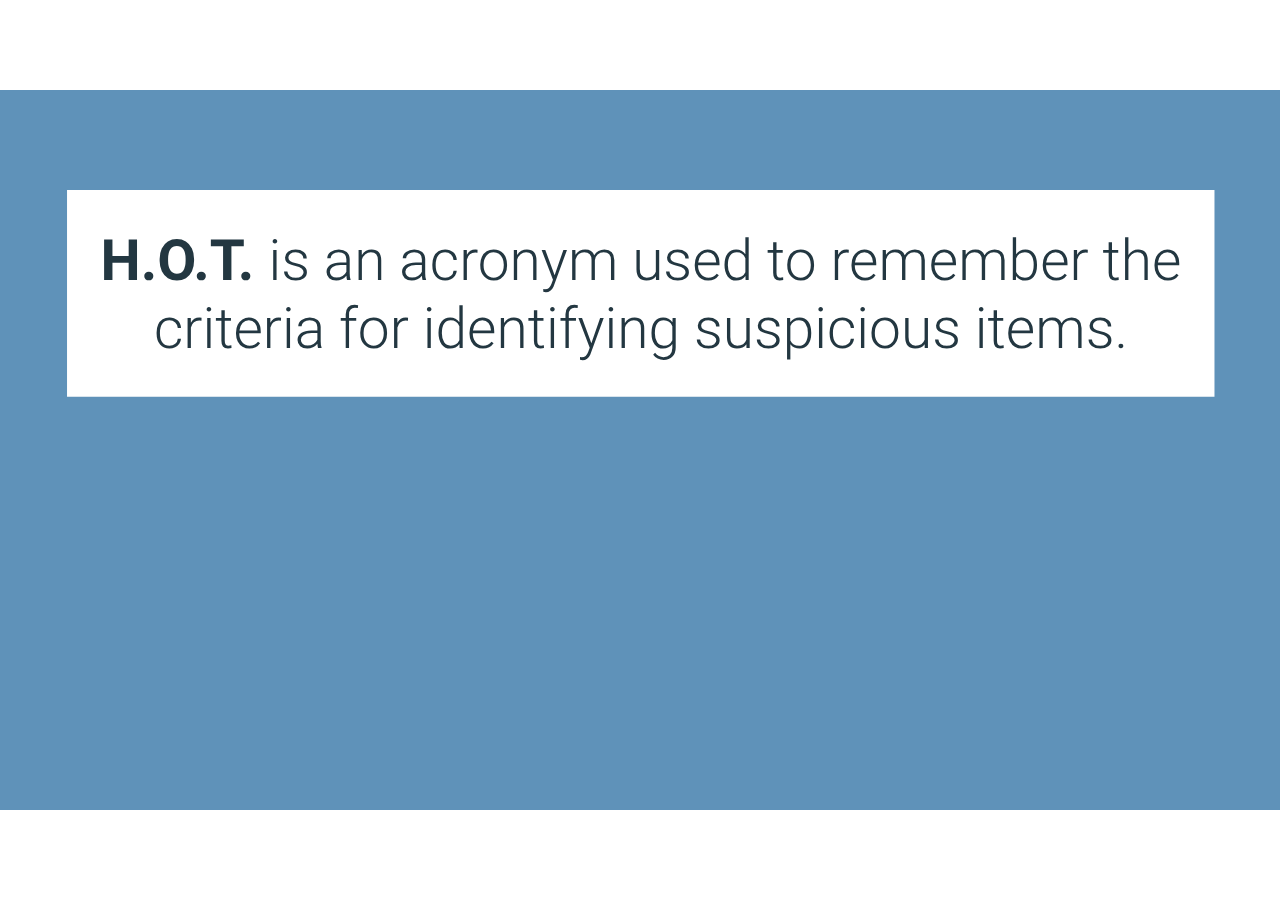
<file: assets/FhazPI9tBjFnbSYm/story.html>
﻿<!doctype html>
<html lang="en-US">
<head>
  <meta charset="utf-8">
  <!-- Created using Storyline 360 - http://www.articulate.com  -->
  <!-- version: 3.86.32080.0 -->
  <title>HOT critera</title>
  <meta http-equiv="x-ua-compatible" content="IE=edge"/>
  <meta name="viewport" content="width=device-width,initial-scale=1,user-scalable=no,shrink-to-fit=no,minimal-ui"/>
  <meta name="apple-mobile-web-app-capable" content="yes"/>
  <style>
    html, body { height: 100%; padding: 0; margin: 0 }
    #app { height: 100%; width: 100%; }
  </style>

  <script>
    window.DS = {};
    window.globals = {
      DATA_PATH_BASE: '',
      HAS_FRAME: true,
      HAS_SLIDE: true,

      lmsPresent: false,
      tinCanPresent: false,
      cmi5Present: false,
      aoSupport: false,
      scale: 'noscale',
      captureRc: false,
      browserSize: 'optimal',
      bgColor: '#FFFFFF',
      features: 'ClosedCaptionsCustomization,DropInBase,DropInInteractions,DropInMisc,DropInVectors,DropInVideo,JsApi,LayerPresentAsDialog,MultipleQuizTracking,UpdatedThemeEditor',
      themeName: 'unified',
      preloaderColor: '#8C8C8C',
      suppressAnalytics: false,
      productChannel: 'stable',
      publishSource: 'storyline',
      aid: 'aid|22f44365-440b-4229-9c7f-50546453aed5',
      cid: '8a5e1d7f-97a8-488f-b575-a9079628d517',
      playerVersion: '3.86.32080.0',
      publishTimestamp: '2024-03-30T00:06:23.3700032Z',
      maxIosVideoElements: 10,
      connectionSettings: { message: 'You%20are%20offline.%20Trying%20to%20reconnect...', useDarkTheme: true, mode: 'disabled' },
      hasFeature: function(feature) {
        return this.features.split(',').includes(feature);
      },
      
      parseParams: function(qs) {
        if (window.globals.parsedParams != null) {
          return window.globals.parsedParams;
        }
        qs = (qs || window.location.search.substr(1)).split('+').join(' ');
        var params = {},
            tokens,
            re = /[?&]?([^=]+)=([^&]*)/g;

        while (tokens = re.exec(qs)) {
          params[decodeURIComponent(tokens[1]).trim()] =
            decodeURIComponent(tokens[2]).trim();
        }
        window.globals.parsedParams = params;
        return params;
      }

    };
  </script>
  <script>
    var isIe11 = ('ActiveXObject' in window || window.MSBlobBuilder != null)
      && window.msCrypto != null && !window.ActiveXObject;
    if (isIe11) {
      window.globals.unsupportedBrowser = true;
      document.write(atob('[base64]'));
    }
  </script>

  <script>
    if (window.globals.hasFeature('MultiLanguageSupport')) {
      
      
    }
  </script>

  
  <script>window.THREE = { };</script>
  
<meta name="robots" content="noindex, nofollow"></head>
<body style="background: #FFFFFF" class="cs-HTML theme-unified">
<script src="player-interface.js"></script>
  <script>!function(){var e,i=/iPhone/i,o=/iPod/i,n=/iPad/i,t=/\biOS-universal(?:.+)Mac\b/i,r=/\bAndroid(?:.+)Mobile\b/i,a=/Android/i,d=/(?:SD4930UR|\bSilk(?:.+)Mobile\b)/i,p=/Silk/i,l=/Windows Phone/i,u=/\bWindows(?:.+)ARM\b/i,b=/BlackBerry/i,s=/BB10/i,c=/Opera Mini/i,f=/\b(CriOS|Chrome)(?:.+)Mobile/i,h=/Mobile(?:.+)Firefox\b/i,v=function(e){return void 0!==e&&"MacIntel"===e.platform&&"number"==typeof e.maxTouchPoints&&e.maxTouchPoints>1&&"undefined"==typeof MSStream};e=function(e){var m={userAgent:"",platform:"",maxTouchPoints:0};e||"undefined"==typeof navigator?"string"==typeof e?m.userAgent=e:e&&e.userAgent&&(m={userAgent:e.userAgent,platform:e.platform,maxTouchPoints:e.maxTouchPoints||0}):m={userAgent:navigator.userAgent,platform:navigator.platform,maxTouchPoints:navigator.maxTouchPoints||0};var g=m.userAgent,y=g.split("[FBAN");void 0!==y[1]&&(g=y[0]),void 0!==(y=g.split("Twitter"))[1]&&(g=y[0]);var A=function(e){return function(i){return i.test(e)}}(g),w={apple:{phone:A(i)&&!A(l),ipod:A(o),tablet:!A(i)&&(A(n)||v(m))&&!A(l),universal:A(t),device:(A(i)||A(o)||A(n)||A(t)||v(m))&&!A(l)},amazon:{phone:A(d),tablet:!A(d)&&A(p),device:A(d)||A(p)},android:{phone:!A(l)&&A(d)||!A(l)&&A(r),tablet:!A(l)&&!A(d)&&!A(r)&&(A(p)||A(a)),device:!A(l)&&(A(d)||A(p)||A(r)||A(a))||A(/\bokhttp\b/i)},windows:{phone:A(l),tablet:A(u),device:A(l)||A(u)},other:{blackberry:A(b),blackberry10:A(s),opera:A(c),firefox:A(h),chrome:A(f),device:A(b)||A(s)||A(c)||A(h)||A(f)},any:!1,phone:!1,tablet:!1};return w.any=w.apple.device||w.android.device||w.windows.device||w.other.device,w.phone=w.apple.phone||w.android.phone||w.windows.phone,w.tablet=w.apple.tablet||w.android.tablet||w.windows.tablet,w}(),"object"==typeof exports&&"undefined"!=typeof module?module.exports=e:"function"==typeof define&&define.amd?define((function(){return e})):this.isMobile=e}();
    window.isMobile.apple.tablet = window.isMobile.apple.tablet ||
      (navigator.platform === 'MacIntel' && navigator.maxTouchPoints > 1);
    window.isMobile.apple.device = window.isMobile.apple.device || window.isMobile.apple.tablet;
    window.isMobile.tablet = window.isMobile.tablet || window.isMobile.apple.tablet;
    window.isMobile.any = window.isMobile.any || window.isMobile.apple.tablet;
  </script>

  <div id="focus-sink" tabindex="-1"></div>

  <div id="preso"></div>
  <script>
    (function() {

      var classTypes = [ 'desktop', 'mobile', 'phone', 'tablet' ];

      var addDeviceClasses = function(prefix, testObj) {
        var curr, i;
        for (i = 0; i < classTypes.length; i++) {
          curr = classTypes[i];
          if (testObj[curr]) {
            document.body.classList.add(prefix + curr);
          }
        }
      };

      var params = window.globals.parseParams(),
          isDevicePreview = params.devicepreview === '1',
          isPhoneOverride = params.deviceType === 'phone' || (isDevicePreview && params.phone == '1'),
          isTabletOverride = (params.deviceType === 'tablet' || isDevicePreview) && !isPhoneOverride,
          isMobileOverride = isPhoneOverride || isTabletOverride;

      var deviceView = {
        desktop: !window.isMobile.any && !isMobileOverride,
        mobile: window.isMobile.any || isMobileOverride,
        phone: isPhoneOverride || (window.isMobile.phone && !isTabletOverride),
        tablet: isTabletOverride || window.isMobile.tablet
      };

      window.globals.deviceView = deviceView;
      window.isMobile.desktop = !window.isMobile.any;
      window.isMobile.mobile = window.isMobile.any;

      addDeviceClasses('view-', deviceView);

    })();
  </script>
  
  <script src='story_content/user.js' type=text/javascript></script>
  <div class="slide-loader"></div>

  <script>
    var doc = document, loader = doc.body.querySelector('.slide-loader'); [ 1, 2, 3 ].forEach(function(n) { var d = doc.createElement('div'); d.style.backgroundColor = window.globals.preloaderColor; d.classList.add('mobile-loader-dot'); d.classList.add('dot' + n); loader.appendChild(d); });
  </script>

  <div class="mobile-load-title-overlay" style="display: none">
    <div class="mobile-load-title">HOT critera</div>
  </div>

  <div class="mobile-chrome-warning"></div>

  
<style>
  .warn-connection-dialog {
    display: none;
    background: transparent;
    pointer-events: all;
    position: fixed;
    left: 0;
    top: 0;
    width: 100%;
    height: 100%;
    z-index: 999;
  }

  .warn-connection-content {
    pointer-events: all;
    border-radius: 4px;
    background: white;
    border: 1px solid #E7E7E7;
    color: #333333;
    box-shadow: 0 2px 4px rgba(0, 0, 0, 0.25);
    transition: all 150ms ease-out;
    position: absolute;
    white-space: nowrap;
  }

  .view-phone.is-landscape .warn-connection-content {
    left: 23px;
    bottom: 23px;
  }

  .view-tablet.is-landscape .warn-connection-content {
    left: 50%;
    top: 20px;
    transform: translateX(-50%);
  }

  .view-mobile.is-portrait .warn-connection-content {
    transform: translate(-50%, calc(-100% - 15px));
  }

  .warn-connection-content p {
    display: inline-block;
    margin: 0 8px 0 0;
    line-height: 33px;
    font-size: 11px;
  }

  .warn-connection-content svg {
    position: relative;
    vertical-align: middle;
    margin: 0 2px 2px 8px;
  }

  .view-desktop .warn-connection-content {
    left: 1.5em;
    bottom: 1.5em;
  }

  .view-desktop .warn-connection-content p {
    font-size: 1.1em;
  }

  .is-offline .warn-connection-dialog {
    display: block;
  }

  .is-offline .cs-panel * {
    pointer-events: none !important;
  }

  .is-offline .cs-panel {
    pointer-events: all !important;
  }

  .is-offline #nav-controls * {
    pointer-events: none !important;
  }

  .is-offline #nav-controls {
    pointer-events: all !important;
  }
</style>

<div class="warn-connection-dialog" role="alertdialog" aria-modal="true" tabindex="0" aria-labelledby="warn-connection-message">
  <div class="warn-connection-content">
    <svg width="17" height="15" viewBox="0 0 17 15" xmlns="http://www.w3.org/2000/svg">
      <path fill="#8F0000" stroke="white" d="M16.07,12.98 L15.88,12.23 L9.51,1.21 C8.97,0.26,7.6,0.26,7.06,1.21 L0.69,12.23 C0.15,13.16,0.81,14.36,1.91,14.36 H14.65 C15.47,14.36,16.05,13.7,16.07,12.98 Z"/>
      <path fill="white" stroke="white" d="M8.58,5.5 C8.35,5.28,8.5,5.35,8.21,5.32 C8.09,5.35,7.97,5.49,7.96,5.67 C7.97,5.79,7.98,5.92,7.98,6.04 L7.98,6.04 C7.99,6.17,8,6.31,8.01,6.43 L8.01,6.44 C8.03,6.92,8.06,7.41,8.09,7.9 L8.09,7.9 C8.12,8.39,8.14,8.88,8.17,9.37 C8.17,9.39,8.18,9.42,8.2,9.44 C8.23,9.46,8.25,9.47,8.28,9.47 C8.31,9.47,8.34,9.46,8.35,9.44 C8.37,9.43,8.38,9.4,8.39,9.35 L8.39,9.34 C8.39,9.24,8.4,9.15,8.4,9.05 L8.4,9.05 C8.41,8.96,8.41,8.86,8.42,8.75 C8.43,8.44,8.45,8.12,8.47,7.81 L8.47,7.81 C8.49,7.49,8.51,7.18,8.53,6.87 C8.55,6.46,8.56,6.05,8.59,5.64 L8.6,5.62 C8.6,5.57,8.59,5.53,8.58,5.5 L8.21,5.32 Z"/>
      <circle fill="white" stroke="white" cx="8.3" cy="11.35" r="0.3"/>
    </svg>
    <p id="warn-connection-message">You are offline. Trying to reconnect...</p>
  </div>
</div>

<script>
  (function() {
    window.DS.connection = {
      warningShown: false,
      assets: {},
      loadingAssetGroup: false,
      retryDelay: 500
    };

    var connectionSettings = window.globals.connectionSettings || {};

    var useConnectionMessages = window.AbortController != null &&
      window.location.protocol != 'file:' &&
      connectionSettings.mode === 'normal';

    window.DS.connection.useConnectionMessages = useConnectionMessages;

    var assetCount = 0;
    var checkLoadedId;


    if (useConnectionMessages && connectionSettings != null) {
      var contentEl = document.querySelector('.warn-connection-content');
      var messageEl = contentEl.querySelector('p');

      if (connectionSettings.useDarkTheme) {
        contentEl.style.borderColor = '#BABBBA';
        contentEl.style.backgroundColor = '#282828';
        contentEl.style.color = '#FFFFFF';
      }

      if (connectionSettings.message != null) {
        messageEl.textContent = window.decodeURIComponent(connectionSettings.message);
      }
    }

    function checkAssetsReady() {
      for (var i in DS.connection.assets) {
        if (!DS.connection.assets[i].success) {
          return false;
        }
      }
      return true;
    }

    function stopAssetGroup() {
      if (!useConnectionMessages) { return; }

      assetCount = 0;

      DS.connection.oldAssetGroup = DS.connection.assets;
      DS.connection.assets = {};
      DS.connection.loadingAssetGroup = false;
      clearInterval(checkLoadedId);
    }

    function startAssetGroup() {
      if (!useConnectionMessages) { return; }
      var ticks = 0;
      clearInterval(checkLoadedId);
      checkLoadedId = setInterval(function() {
        var loaded = 0;
        if (assetCount === 0 && loaded === 0) {
          clearInterval(checkLoadedId);
          return;
        }

        for (var i in DS.connection.assets) {
          if (DS.connection.assets[i].success) {
            loaded++;
          }
        }

        if (assetCount === loaded && checkAssetsReady()) {
          for (var i in DS.connection.assets) {
            if (DS.connection.assets[i].action) {
              DS.connection.assets[i].action();
            }
          }
          hideWarning();
          stopAssetGroup();
        }
      }, 100)
    }

    function requiredAsset(url, action, retry, type) {
      if (!useConnectionMessages) { return; }
      if (DS.connection.assets[url]) { return; }

      DS.connection.assets[url] = {
        success: false, action: action, retry: retry, type: type
      };
      assetCount = Object.keys(DS.connection.assets).length;
      if (!DS.connection.loadingAssetGroup) {
        startAssetGroup();
      }
      DS.connection.loadingAssetGroup = true;
    }

    function assetLoaded(url) {
      if (!useConnectionMessages) { return; }
      if (DS.connection.assets[url]) {
        DS.connection.assets[url].success = true;
      }
    }

    function assetFailed(url) {
      if (!useConnectionMessages) { return; }
      if (!DS.connection.assets[url]) {
        if (/\.js$/.test(url) && url.indexOf('transcripts') === -1) {
          setTimeout(function() {
            if (DS.connection.lastSlideLoaded != null) {
              DS.connection.lastSlideLoaded();
            }
          }, DS.connection.retryDelay);
        }
        return;
      }
      if (!DS.connection.warningShown) { showWarning(); }
      if (DS.connection.assets[url].retry) {
        setTimeout(function() {
          if (!DS.connection.assets[url].success) {
            DS.connection.assets[url].retry()
          }
        }, DS.connection.retryDelay);
      }
    }

    function hideWarning() {
      document.body.classList.remove('is-offline');
      DS.connection.warningShown = false;
      enableKeys();
    }
    DS.connection.hideWarning = hideWarning

    function showWarning(btn) {
      document.body.classList.add('is-offline')
      DS.connection.warningShown = true;
      updateWarningPosition();
      disableKeys();
    }

    function updateWarningPosition() {
      if (!DS.connection.warningShown) {
        return;
      }

      var isPortrait = document.body.classList.contains('is-portrait');
      var isMobile = document.body.classList.contains('view-mobile');
      var warningEl = document.querySelector('.warn-connection-content');

      if (isPortrait && isMobile) {
        var slide = document.querySelector('.primary-slide');
        var slideRect = slide != null
          ? slide.getBoundingClientRect()
          : { top: window.innerHeight, left: 0, width: window.innerWidth };

        warningEl.style.top = `${slideRect.top}px`
        warningEl.style.left = `${slideRect.left + slideRect.width / 2}px`
      } else {
        warningEl.style.top = null;
        warningEl.style.left = null;
      }

      window.requestAnimationFrame(updateWarningPosition);
    }

    function onDisableKeyDown(e) {
      e.preventDefault();
      e.stopImmediatePropagation();
    }

    function onDisableKeyUp(e) {
      e.preventDefault();
      e.stopImmediatePropagation();
    }

    var accStyle = document.createElement('style');
    var warnDialogEl = document.querySelector('.warn-connection-dialog');

    function disableKeys() {
      if (DS.views && DS.views.nsStack && DS.views.nsStack.length === 1) {
        DS.views.nsStack[0].tabReachable = false
        DS.views.nsStack[0].updateTabIndex(true, true);
      }

      accStyle.innerHTML = '.acc-shadow-dom { display: none; }';
      document.body.appendChild(accStyle);

      warnDialogEl.parentNode.append(warnDialogEl);
      warnDialogEl.focus();
    }

    function enableKeys() {
      accStyle.remove();
      if (DS.views && DS.views.nsStack && DS.views.nsStack.length === 1 && DS.views.nsStack[0].name === '_frame') {
        DS.views.nsStack[0].tabReachable = true;
        DS.views.nsStack[0].updateTabIndex();
      }
    }

    // these will all be noops if the feature flag isn't set in
    // the data and `window.globals.features`
    DS.connection.requiredAsset = requiredAsset;
    DS.connection.assetLoaded = assetLoaded;
    DS.connection.assetFailed = assetFailed;
    DS.connection.stopAssetGroup = stopAssetGroup;
    DS.connection.startAssetGroup = startAssetGroup;
  })();
</script>


  <script>
    
    if (window.autoSpider && window.vInterfaceObject) {
      document.querySelector('.mobile-load-title-overlay').style.display = 'none';
    }
  </script>

  

  <link rel="stylesheet" href="html5/data/css/output.min.css" data-noprefix/>
</body>
<script src="html5/lib/scripts/bootstrapper.min.js"></script>
</html>
</file>
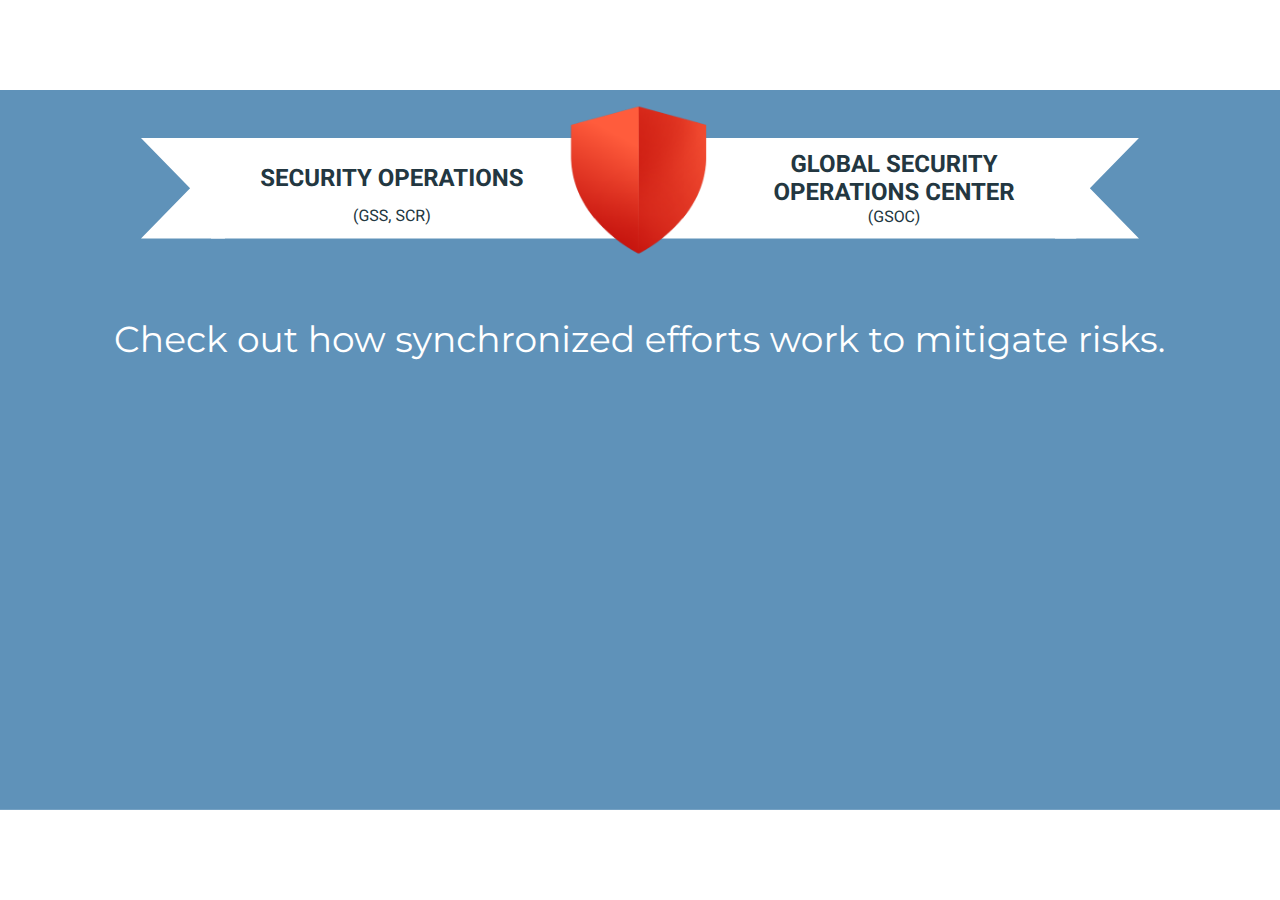
<file: assets/pRnhhgxL4mfSY8Ok/story.html>
﻿<!doctype html>
<html lang="en-US">
<head>
  <meta charset="utf-8">
  <!-- Created using Storyline 360 - http://www.articulate.com  -->
  <!-- version: 3.86.32080.0 -->
  <title>Ops GSOC work together</title>
  <meta http-equiv="x-ua-compatible" content="IE=edge"/>
  <meta name="viewport" content="width=device-width,initial-scale=1,user-scalable=no,shrink-to-fit=no,minimal-ui"/>
  <meta name="apple-mobile-web-app-capable" content="yes"/>
  <style>
    html, body { height: 100%; padding: 0; margin: 0 }
    #app { height: 100%; width: 100%; }
  </style>

  <script>
    window.DS = {};
    window.globals = {
      DATA_PATH_BASE: '',
      HAS_FRAME: true,
      HAS_SLIDE: true,

      lmsPresent: false,
      tinCanPresent: false,
      cmi5Present: false,
      aoSupport: false,
      scale: 'noscale',
      captureRc: false,
      browserSize: 'optimal',
      bgColor: '#FFFFFF',
      features: 'ClosedCaptionsCustomization,DropInBase,DropInInteractions,DropInMisc,DropInVectors,DropInVideo,JsApi,LayerPresentAsDialog,MultipleQuizTracking,UpdatedThemeEditor',
      themeName: 'unified',
      preloaderColor: '#8C8C8C',
      suppressAnalytics: false,
      productChannel: 'stable',
      publishSource: 'storyline',
      aid: 'aid|22f44365-440b-4229-9c7f-50546453aed5',
      cid: 'b27320a0-a10f-47b3-a166-46a09f8ac90a',
      playerVersion: '3.86.32080.0',
      publishTimestamp: '2024-03-29T23:45:52.4123123Z',
      maxIosVideoElements: 10,
      connectionSettings: { message: 'You%20are%20offline.%20Trying%20to%20reconnect...', useDarkTheme: true, mode: 'disabled' },
      hasFeature: function(feature) {
        return this.features.split(',').includes(feature);
      },
      
      parseParams: function(qs) {
        if (window.globals.parsedParams != null) {
          return window.globals.parsedParams;
        }
        qs = (qs || window.location.search.substr(1)).split('+').join(' ');
        var params = {},
            tokens,
            re = /[?&]?([^=]+)=([^&]*)/g;

        while (tokens = re.exec(qs)) {
          params[decodeURIComponent(tokens[1]).trim()] =
            decodeURIComponent(tokens[2]).trim();
        }
        window.globals.parsedParams = params;
        return params;
      }

    };
  </script>
  <script>
    var isIe11 = ('ActiveXObject' in window || window.MSBlobBuilder != null)
      && window.msCrypto != null && !window.ActiveXObject;
    if (isIe11) {
      window.globals.unsupportedBrowser = true;
      document.write(atob('[base64]'));
    }
  </script>

  <script>
    if (window.globals.hasFeature('MultiLanguageSupport')) {
      
      
    }
  </script>

  
  <script>window.THREE = { };</script>
  
<meta name="robots" content="noindex, nofollow"></head>
<body style="background: #FFFFFF" class="cs-HTML theme-unified">
<script src="player-interface.js"></script>
  <script>!function(){var e,i=/iPhone/i,o=/iPod/i,n=/iPad/i,t=/\biOS-universal(?:.+)Mac\b/i,r=/\bAndroid(?:.+)Mobile\b/i,a=/Android/i,d=/(?:SD4930UR|\bSilk(?:.+)Mobile\b)/i,p=/Silk/i,l=/Windows Phone/i,u=/\bWindows(?:.+)ARM\b/i,b=/BlackBerry/i,s=/BB10/i,c=/Opera Mini/i,f=/\b(CriOS|Chrome)(?:.+)Mobile/i,h=/Mobile(?:.+)Firefox\b/i,v=function(e){return void 0!==e&&"MacIntel"===e.platform&&"number"==typeof e.maxTouchPoints&&e.maxTouchPoints>1&&"undefined"==typeof MSStream};e=function(e){var m={userAgent:"",platform:"",maxTouchPoints:0};e||"undefined"==typeof navigator?"string"==typeof e?m.userAgent=e:e&&e.userAgent&&(m={userAgent:e.userAgent,platform:e.platform,maxTouchPoints:e.maxTouchPoints||0}):m={userAgent:navigator.userAgent,platform:navigator.platform,maxTouchPoints:navigator.maxTouchPoints||0};var g=m.userAgent,y=g.split("[FBAN");void 0!==y[1]&&(g=y[0]),void 0!==(y=g.split("Twitter"))[1]&&(g=y[0]);var A=function(e){return function(i){return i.test(e)}}(g),w={apple:{phone:A(i)&&!A(l),ipod:A(o),tablet:!A(i)&&(A(n)||v(m))&&!A(l),universal:A(t),device:(A(i)||A(o)||A(n)||A(t)||v(m))&&!A(l)},amazon:{phone:A(d),tablet:!A(d)&&A(p),device:A(d)||A(p)},android:{phone:!A(l)&&A(d)||!A(l)&&A(r),tablet:!A(l)&&!A(d)&&!A(r)&&(A(p)||A(a)),device:!A(l)&&(A(d)||A(p)||A(r)||A(a))||A(/\bokhttp\b/i)},windows:{phone:A(l),tablet:A(u),device:A(l)||A(u)},other:{blackberry:A(b),blackberry10:A(s),opera:A(c),firefox:A(h),chrome:A(f),device:A(b)||A(s)||A(c)||A(h)||A(f)},any:!1,phone:!1,tablet:!1};return w.any=w.apple.device||w.android.device||w.windows.device||w.other.device,w.phone=w.apple.phone||w.android.phone||w.windows.phone,w.tablet=w.apple.tablet||w.android.tablet||w.windows.tablet,w}(),"object"==typeof exports&&"undefined"!=typeof module?module.exports=e:"function"==typeof define&&define.amd?define((function(){return e})):this.isMobile=e}();
    window.isMobile.apple.tablet = window.isMobile.apple.tablet ||
      (navigator.platform === 'MacIntel' && navigator.maxTouchPoints > 1);
    window.isMobile.apple.device = window.isMobile.apple.device || window.isMobile.apple.tablet;
    window.isMobile.tablet = window.isMobile.tablet || window.isMobile.apple.tablet;
    window.isMobile.any = window.isMobile.any || window.isMobile.apple.tablet;
  </script>

  <div id="focus-sink" tabindex="-1"></div>

  <div id="preso"></div>
  <script>
    (function() {

      var classTypes = [ 'desktop', 'mobile', 'phone', 'tablet' ];

      var addDeviceClasses = function(prefix, testObj) {
        var curr, i;
        for (i = 0; i < classTypes.length; i++) {
          curr = classTypes[i];
          if (testObj[curr]) {
            document.body.classList.add(prefix + curr);
          }
        }
      };

      var params = window.globals.parseParams(),
          isDevicePreview = params.devicepreview === '1',
          isPhoneOverride = params.deviceType === 'phone' || (isDevicePreview && params.phone == '1'),
          isTabletOverride = (params.deviceType === 'tablet' || isDevicePreview) && !isPhoneOverride,
          isMobileOverride = isPhoneOverride || isTabletOverride;

      var deviceView = {
        desktop: !window.isMobile.any && !isMobileOverride,
        mobile: window.isMobile.any || isMobileOverride,
        phone: isPhoneOverride || (window.isMobile.phone && !isTabletOverride),
        tablet: isTabletOverride || window.isMobile.tablet
      };

      window.globals.deviceView = deviceView;
      window.isMobile.desktop = !window.isMobile.any;
      window.isMobile.mobile = window.isMobile.any;

      addDeviceClasses('view-', deviceView);

    })();
  </script>
  
  <script src='story_content/user.js' type=text/javascript></script>
  <div class="slide-loader"></div>

  <script>
    var doc = document, loader = doc.body.querySelector('.slide-loader'); [ 1, 2, 3 ].forEach(function(n) { var d = doc.createElement('div'); d.style.backgroundColor = window.globals.preloaderColor; d.classList.add('mobile-loader-dot'); d.classList.add('dot' + n); loader.appendChild(d); });
  </script>

  <div class="mobile-load-title-overlay" style="display: none">
    <div class="mobile-load-title">Ops GSOC work together</div>
  </div>

  <div class="mobile-chrome-warning"></div>

  
<style>
  .warn-connection-dialog {
    display: none;
    background: transparent;
    pointer-events: all;
    position: fixed;
    left: 0;
    top: 0;
    width: 100%;
    height: 100%;
    z-index: 999;
  }

  .warn-connection-content {
    pointer-events: all;
    border-radius: 4px;
    background: white;
    border: 1px solid #E7E7E7;
    color: #333333;
    box-shadow: 0 2px 4px rgba(0, 0, 0, 0.25);
    transition: all 150ms ease-out;
    position: absolute;
    white-space: nowrap;
  }

  .view-phone.is-landscape .warn-connection-content {
    left: 23px;
    bottom: 23px;
  }

  .view-tablet.is-landscape .warn-connection-content {
    left: 50%;
    top: 20px;
    transform: translateX(-50%);
  }

  .view-mobile.is-portrait .warn-connection-content {
    transform: translate(-50%, calc(-100% - 15px));
  }

  .warn-connection-content p {
    display: inline-block;
    margin: 0 8px 0 0;
    line-height: 33px;
    font-size: 11px;
  }

  .warn-connection-content svg {
    position: relative;
    vertical-align: middle;
    margin: 0 2px 2px 8px;
  }

  .view-desktop .warn-connection-content {
    left: 1.5em;
    bottom: 1.5em;
  }

  .view-desktop .warn-connection-content p {
    font-size: 1.1em;
  }

  .is-offline .warn-connection-dialog {
    display: block;
  }

  .is-offline .cs-panel * {
    pointer-events: none !important;
  }

  .is-offline .cs-panel {
    pointer-events: all !important;
  }

  .is-offline #nav-controls * {
    pointer-events: none !important;
  }

  .is-offline #nav-controls {
    pointer-events: all !important;
  }
</style>

<div class="warn-connection-dialog" role="alertdialog" aria-modal="true" tabindex="0" aria-labelledby="warn-connection-message">
  <div class="warn-connection-content">
    <svg width="17" height="15" viewBox="0 0 17 15" xmlns="http://www.w3.org/2000/svg">
      <path fill="#8F0000" stroke="white" d="M16.07,12.98 L15.88,12.23 L9.51,1.21 C8.97,0.26,7.6,0.26,7.06,1.21 L0.69,12.23 C0.15,13.16,0.81,14.36,1.91,14.36 H14.65 C15.47,14.36,16.05,13.7,16.07,12.98 Z"/>
      <path fill="white" stroke="white" d="M8.58,5.5 C8.35,5.28,8.5,5.35,8.21,5.32 C8.09,5.35,7.97,5.49,7.96,5.67 C7.97,5.79,7.98,5.92,7.98,6.04 L7.98,6.04 C7.99,6.17,8,6.31,8.01,6.43 L8.01,6.44 C8.03,6.92,8.06,7.41,8.09,7.9 L8.09,7.9 C8.12,8.39,8.14,8.88,8.17,9.37 C8.17,9.39,8.18,9.42,8.2,9.44 C8.23,9.46,8.25,9.47,8.28,9.47 C8.31,9.47,8.34,9.46,8.35,9.44 C8.37,9.43,8.38,9.4,8.39,9.35 L8.39,9.34 C8.39,9.24,8.4,9.15,8.4,9.05 L8.4,9.05 C8.41,8.96,8.41,8.86,8.42,8.75 C8.43,8.44,8.45,8.12,8.47,7.81 L8.47,7.81 C8.49,7.49,8.51,7.18,8.53,6.87 C8.55,6.46,8.56,6.05,8.59,5.64 L8.6,5.62 C8.6,5.57,8.59,5.53,8.58,5.5 L8.21,5.32 Z"/>
      <circle fill="white" stroke="white" cx="8.3" cy="11.35" r="0.3"/>
    </svg>
    <p id="warn-connection-message">You are offline. Trying to reconnect...</p>
  </div>
</div>

<script>
  (function() {
    window.DS.connection = {
      warningShown: false,
      assets: {},
      loadingAssetGroup: false,
      retryDelay: 500
    };

    var connectionSettings = window.globals.connectionSettings || {};

    var useConnectionMessages = window.AbortController != null &&
      window.location.protocol != 'file:' &&
      connectionSettings.mode === 'normal';

    window.DS.connection.useConnectionMessages = useConnectionMessages;

    var assetCount = 0;
    var checkLoadedId;


    if (useConnectionMessages && connectionSettings != null) {
      var contentEl = document.querySelector('.warn-connection-content');
      var messageEl = contentEl.querySelector('p');

      if (connectionSettings.useDarkTheme) {
        contentEl.style.borderColor = '#BABBBA';
        contentEl.style.backgroundColor = '#282828';
        contentEl.style.color = '#FFFFFF';
      }

      if (connectionSettings.message != null) {
        messageEl.textContent = window.decodeURIComponent(connectionSettings.message);
      }
    }

    function checkAssetsReady() {
      for (var i in DS.connection.assets) {
        if (!DS.connection.assets[i].success) {
          return false;
        }
      }
      return true;
    }

    function stopAssetGroup() {
      if (!useConnectionMessages) { return; }

      assetCount = 0;

      DS.connection.oldAssetGroup = DS.connection.assets;
      DS.connection.assets = {};
      DS.connection.loadingAssetGroup = false;
      clearInterval(checkLoadedId);
    }

    function startAssetGroup() {
      if (!useConnectionMessages) { return; }
      var ticks = 0;
      clearInterval(checkLoadedId);
      checkLoadedId = setInterval(function() {
        var loaded = 0;
        if (assetCount === 0 && loaded === 0) {
          clearInterval(checkLoadedId);
          return;
        }

        for (var i in DS.connection.assets) {
          if (DS.connection.assets[i].success) {
            loaded++;
          }
        }

        if (assetCount === loaded && checkAssetsReady()) {
          for (var i in DS.connection.assets) {
            if (DS.connection.assets[i].action) {
              DS.connection.assets[i].action();
            }
          }
          hideWarning();
          stopAssetGroup();
        }
      }, 100)
    }

    function requiredAsset(url, action, retry, type) {
      if (!useConnectionMessages) { return; }
      if (DS.connection.assets[url]) { return; }

      DS.connection.assets[url] = {
        success: false, action: action, retry: retry, type: type
      };
      assetCount = Object.keys(DS.connection.assets).length;
      if (!DS.connection.loadingAssetGroup) {
        startAssetGroup();
      }
      DS.connection.loadingAssetGroup = true;
    }

    function assetLoaded(url) {
      if (!useConnectionMessages) { return; }
      if (DS.connection.assets[url]) {
        DS.connection.assets[url].success = true;
      }
    }

    function assetFailed(url) {
      if (!useConnectionMessages) { return; }
      if (!DS.connection.assets[url]) {
        if (/\.js$/.test(url) && url.indexOf('transcripts') === -1) {
          setTimeout(function() {
            if (DS.connection.lastSlideLoaded != null) {
              DS.connection.lastSlideLoaded();
            }
          }, DS.connection.retryDelay);
        }
        return;
      }
      if (!DS.connection.warningShown) { showWarning(); }
      if (DS.connection.assets[url].retry) {
        setTimeout(function() {
          if (!DS.connection.assets[url].success) {
            DS.connection.assets[url].retry()
          }
        }, DS.connection.retryDelay);
      }
    }

    function hideWarning() {
      document.body.classList.remove('is-offline');
      DS.connection.warningShown = false;
      enableKeys();
    }
    DS.connection.hideWarning = hideWarning

    function showWarning(btn) {
      document.body.classList.add('is-offline')
      DS.connection.warningShown = true;
      updateWarningPosition();
      disableKeys();
    }

    function updateWarningPosition() {
      if (!DS.connection.warningShown) {
        return;
      }

      var isPortrait = document.body.classList.contains('is-portrait');
      var isMobile = document.body.classList.contains('view-mobile');
      var warningEl = document.querySelector('.warn-connection-content');

      if (isPortrait && isMobile) {
        var slide = document.querySelector('.primary-slide');
        var slideRect = slide != null
          ? slide.getBoundingClientRect()
          : { top: window.innerHeight, left: 0, width: window.innerWidth };

        warningEl.style.top = `${slideRect.top}px`
        warningEl.style.left = `${slideRect.left + slideRect.width / 2}px`
      } else {
        warningEl.style.top = null;
        warningEl.style.left = null;
      }

      window.requestAnimationFrame(updateWarningPosition);
    }

    function onDisableKeyDown(e) {
      e.preventDefault();
      e.stopImmediatePropagation();
    }

    function onDisableKeyUp(e) {
      e.preventDefault();
      e.stopImmediatePropagation();
    }

    var accStyle = document.createElement('style');
    var warnDialogEl = document.querySelector('.warn-connection-dialog');

    function disableKeys() {
      if (DS.views && DS.views.nsStack && DS.views.nsStack.length === 1) {
        DS.views.nsStack[0].tabReachable = false
        DS.views.nsStack[0].updateTabIndex(true, true);
      }

      accStyle.innerHTML = '.acc-shadow-dom { display: none; }';
      document.body.appendChild(accStyle);

      warnDialogEl.parentNode.append(warnDialogEl);
      warnDialogEl.focus();
    }

    function enableKeys() {
      accStyle.remove();
      if (DS.views && DS.views.nsStack && DS.views.nsStack.length === 1 && DS.views.nsStack[0].name === '_frame') {
        DS.views.nsStack[0].tabReachable = true;
        DS.views.nsStack[0].updateTabIndex();
      }
    }

    // these will all be noops if the feature flag isn't set in
    // the data and `window.globals.features`
    DS.connection.requiredAsset = requiredAsset;
    DS.connection.assetLoaded = assetLoaded;
    DS.connection.assetFailed = assetFailed;
    DS.connection.stopAssetGroup = stopAssetGroup;
    DS.connection.startAssetGroup = startAssetGroup;
  })();
</script>


  <script>
    
    if (window.autoSpider && window.vInterfaceObject) {
      document.querySelector('.mobile-load-title-overlay').style.display = 'none';
    }
  </script>

  

  <link rel="stylesheet" href="html5/data/css/output.min.css" data-noprefix/>
</body>
<script src="html5/lib/scripts/bootstrapper.min.js"></script>
</html>
</file>
<file: lib/icomoon.css>
@font-face {
	font-family: 'icomoon';
	src:  url('fonts/icomoon.ttf') format('truetype'),
				url('fonts/icomoon.woff') format('woff');
	font-weight: normal;
	font-style: normal;
}

[class^="icon-"], [class*=" icon-"] {
	/* use !important to prevent issues with browser extensions that change fonts */
	font-family: 'icomoon' !important;
	speak: none;
	font-style: normal;
	font-weight: normal;
	font-variant: normal;
	text-transform: none;
	line-height: 1;

	/* Better Font Rendering =========== */
	-webkit-font-smoothing: antialiased;
	-moz-osx-font-smoothing: grayscale;
}

.icon-edit-author-name:before {
	content: "\e976";
}
.icon-lock:before {
	content: "\e977";
}
.icon-checkmark-valid:before {
	content: "\e95d";
}
.icon-close-media-panel:before {
	content: "\e95e";
}
.icon-trash4:before {
	content: "\e95f";
}
.icon-x-invalid-url:before {
	content: "\e960";
}
.icon-attach2:before {
	content: "\e961";
}
.icon-bold:before {
	content: "\e962";
}
.icon-fontcolor:before {
	content: "\e963";
}
.icon-fontsize:before {
	content: "\e964";
}
.icon-italic:before {
	content: "\e965";
}
.icon-link:before {
	content: "\e966";
}
.icon-orderedlist:before {
	content: "\e967";
}
.icon-quote:before {
	content: "\e968";
}
.icon-unorderedlist:before {
	content: "\e969";
}
.icon-feedback:before {
	content: "\e910";
}
.icon-review:before {
	content: "\e911";
}
.icon-customizable:before {
	content: "\e908";
}
.icon-design:before {
	content: "\e909";
}
.icon-interactions:before {
	content: "\e90a";
}
.icon-questions:before {
	content: "\e90b";
}
.icon-scenarios2:before {
	content: "\e90c";
}
.icon-slides:before {
	content: "\e90d";
}
.icon-desktop:before {
	content: "\e902";
}
.icon-expressions:before {
	content: "\e903";
}
.icon-poses:before {
	content: "\e904";
}
.icon-retina:before {
	content: "\e905";
}
.icon-scenarios:before {
	content: "\e906";
}
.icon-transparency:before {
	content: "\e907";
}
.icon-Master-01:before {
	content: "\e934";
}
.icon-Master-02:before {
	content: "\e93a";
}
.icon-Master-03:before {
	content: "\e939";
}
.icon-Master-04:before {
	content: "\e936";
}
.icon-Master-05:before {
	content: "\e93b";
}
.icon-Master-06:before {
	content: "\e935";
}
.icon-Master-07:before {
	content: "\e937";
}
.icon-Master-08:before {
	content: "\e938";
}
.icon-Master-09:before {
	content: "\e922";
}
.icon-Master-10:before {
	content: "\e926";
}
.icon-Master-11:before {
	content: "\e924";
}
.icon-Master-12:before {
	content: "\e928";
}
.icon-Master-13:before {
	content: "\e923";
}
.icon-Master-14:before {
	content: "\e925";
}
.icon-Master-15:before {
	content: "\e929";
}
.icon-Master-16:before {
	content: "\e927";
}
.icon-Master-17:before {
	content: "\e92b";
}
.icon-Master-18:before {
	content: "\e92c";
}
.icon-Master-19:before {
	content: "\e92d";
}
.icon-Master-20:before {
	content: "\e92e";
}
.icon-Master-21:before {
	content: "\e92f";
}
.icon-Master-22:before {
	content: "\e930";
}
.icon-Master-23:before {
	content: "\e931";
}
.icon-Master-24:before {
	content: "\e932";
}
.icon-Master-25:before {
	content: "\e933";
}
.icon-Master-26:before {
	content: "\e92a";
}
.icon-check-circle:before {
	content: "\e803";
}
.icon-trash:before {
	content: "\e804";
}
.icon-rotation:before {
	content: "\e91a";
}
.icon-vector:before {
	content: "\e91b";
}
.icon-mute:before {
	content: "\e90e";
}
.icon-volume:before {
	content: "\e90f";
}
.icon-logo:before {
	content: "\e805";
}
.icon-share:before {
	content: "\e801";
}
.icon-sorting:before {
	content: "\e91c";
}
.icon-more:before {
	content: "\e91d";
}
.icon-copy:before {
	content: "\e951";
}
.icon-clock:before {
	content: "\e915";
}
.icon-quotes-left:before {
	content: "\e918";
}
.icon-list-numbered:before {
	content: "\e916";
}
.icon-list2:before {
	content: "\e917";
}
.icon-plus:before {
	content: "\e60a";
}
.icon-info:before {
	content: "\e974";
}
.icon-cross:before {
	content: "\e913";
}
.icon-checkmark:before {
	content: "\e975";
}
.icon-arrow-up2:before {
	content: "\e959";
}
.icon-arrow-down2:before {
	content: "\e95a";
}
.icon-sort-alpha-asc:before {
	content: "\e912";
}
.icon-rtf:before {
	content: "\e94b";
}
.icon-doc:before {
	content: "\e94a";
}
.icon-pdf:before {
	content: "\e94c";
}
.icon-ppt:before {
	content: "\e94d";
}
.icon-file:before {
	content: "\e94e";
}
.icon-xls:before {
	content: "\e94f";
}
.icon-zip:before {
	content: "\e950";
}
.icon-file-alt:before {
	content: "\e944";
}
.icon-doc-alt:before {
	content: "\e943";
}
.icon-pdf-alt:before {
	content: "\e945";
}
.icon-ppt-alt:before {
	content: "\e946";
}
.icon-rtf-alt:before {
	content: "\e947";
}
.icon-xls-alt:before {
	content: "\e948";
}
.icon-zip-alt:before {
	content: "\e949";
}
.icon-attach:before {
	content: "\e942";
}
.icon-reload:before {
	content: "\e941";
}
.icon-trash2:before {
	content: "\e60d";
}
.icon-arrow-left:before {
	content: "\e608";
}
.icon-arrow-right:before {
	content: "\e609";
}
.icon-check-alt:before {
	content: "\e606";
}
.icon-password-view:before {
	content: "\e972";
}
.icon-password-hide:before {
	content: "\e973";
}
.icon-view-grid:before {
	content: "\e96c";
}
.icon-grid-view:before {
	content: "\e96c";
}
.icon-view-list:before {
	content: "\e96d";
}
.icon-list-view:before {
	content: "\e96d";
}
.icon-blocks:before {
	content: "\e95b";
}
.icon-list3:before {
	content: "\e95c";
}
.icon-export:before {
	content: "\e958";
}
.icon-screencast:before {
	content: "\e957";
}
.icon-cursor:before {
	content: "\e956";
}
.icon-documents:before {
	content: "\e952";
}
.icon-duplicate:before {
	content: "\e952";
}
.icon-trash3:before {
	content: "\e953";
}
.icon-Article:before {
	content: "\e93c";
}
.icon-Interaction:before {
	content: "\e93d";
}
.icon-Quiz:before {
	content: "\e93e";
}
.icon-Video:before {
	content: "\e93f";
}
.icon-trashcan:before {
	content: "\e921";
}
.icon-marker_style:before {
	content: "\e920";
}
.icon-photo:before {
	content: "\e91f";
}
.icon-microphone:before {
	content: "\e91e";
}
.icon-plus2:before {
	content: "\e800";
}
.icon-processing:before {
	content: "\e607";
}
.icon-menu:before {
	content: "\e602";
}
.icon-headset:before {
	content: "\e603";
}
.icon-list:before {
	content: "\e604";
}
.icon-video:before {
	content: "\e605";
}
.icon-mail:before {
	content: "\e954";
}
.icon-remove:before {
	content: "\e955";
}
.icon-up-level-2:before {
	content: "\e96e";
}
.icon-up-level-list-2:before {
	content: "\e96f";
}
.icon-plus-circle:before {
	content: "\e802";
}
.icon-up-level:before {
	content: "\e970";
}
.icon-up-level-list:before {
	content: "\e971";
}
.icon-eye:before {
	content: "\e96b";
}
.icon-tick:before {
	content: "\e900";
}
.icon-check:before {
	content: "\e901";
}
.icon-link-alt:before {
	content: "\e919";
}
.icon-chevron-down:before {
	content: "\e60b";
}
.icon-chevron-up:before {
	content: "\e60c";
}
.icon-chevron-left:before {
	content: "\e600";
}
.icon-chevron:before {
	content: "\e601";
}
.icon-chevron-right:before {
	content: "\e601";
}
.icon-close-small:before {
	content: "\e940";
}
.icon-pie-chart:before {
	content: "\e914";
}
.icon-alert:before {
	content: "\e96a";
}
</file>
<file: assets/awVFzYVCHAwFC1K9/html5/data/css/output.min.css>
@font-face {
  font-family: 'LatoBold Charset1_ BoldD07D6072';
  src: url('[data-uri]');
  font-style: normal;
  font-weight: normal;
}
@font-face {
  font-family: 'Lato Charset1_ 5iUjaWnnEE1CA512';
  src: url('[data-uri]');
  font-style: normal;
  font-weight: normal;
}
@font-face {
  font-family: 'Roboto LightBold ChBoldE63C7E0C';
  src: url('[data-uri]');
  font-style: normal;
  font-weight: normal;
}
@font-face {
  font-family: 'Roboto Light Charset1_ 4822FDA6';
  src: url('[data-uri]');
  font-style: normal;
  font-weight: normal;
}
@font-face {
  font-family: 'Roboto LightBoldIItalicF5F4D52A';
  src: url('[data-uri]');
  font-style: normal;
  font-weight: normal;
}
@font-face {
  font-family: 'Arial Charset1_ 5kZ7eGpEB8CE216';
  src: url('[data-uri]');
  font-style: normal;
  font-weight: normal;
}
@font-face {
  font-family: 'Roboto Light Charset0_v5C8E40F5';
  src: url('[data-uri]');
  font-style: normal;
  font-weight: normal;
}
@font-face {
  font-family: 'Roboto LightBold ChBold223EFB0B';
  src: url('[data-uri]');
  font-style: normal;
  font-weight: normal;
}
@font-face {
  font-family: 'Roboto LightBoldIItalic7A79C239';
  src: url('[data-uri]');
  font-style: normal;
  font-weight: normal;
}
@font-face {
  font-family: 'Arial Charset0_v8wz5YMo9EE9FF07';
  src: url('[data-uri]');
  font-style: normal;
  font-weight: normal;
}
.cs-HTML {
  background: rgba(255, 255, 255, 1);
}
.cs-npnxnanbnsnfns00000000001 .cs-infopanel  {
  box-shadow: 0 1px 0 rgba(0, 0, 0, 0);
  background: rgba(255, 255, 255, 1);
}
.cs-npnxnanbnsnfns00000000001 .cs-infopanel .cs-link {
  color: rgba(88, 88, 88, 1);
}
.cs-npnxnanbnsnfns00000000001 .cs-infopanel .cs-link:hover {
  color: rgba(255, 255, 255, 1);
}
.cs-npnxnanbnsnfns00000000001 .cs-infopanel .cs-name {
  color: rgba(68, 68, 68, 1);
}
.cs-npnxnanbnsnfns00000000001 .cs-infopanel .cs-title {
  color: rgba(153, 153, 153, 1);
}
.cs-npnxnanbnsnfns00000000001 .cs-infopanelpopup  {
  box-shadow: 0 1px 0 rgba(0, 0, 0, 0);
  background: rgba(0, 0, 0, 0);
}
.cs-npnxnanbnsnfns00000000001 .cs-infopanelpopup .cs-link {
  color: rgba(255, 0, 0, 1);
}
.cs-npnxnanbnsnfns00000000001 .cs-infopanelpopup .cs-link:hover {
  color: rgba(255, 255, 255, 1);
}
.cs-npnxnanbnsnfns00000000001 .cs-infopanelpopup .cs-name {
  color: rgba(255, 255, 255, 1);
}
.cs-npnxnanbnsnfns00000000001 .cs-infopanelpopup .cs-bio {
  color: rgba(88, 88, 88, 1);
}
.cs-npnxnanbnsnfns00000000001 .cs-timer  {
  color: rgba(88, 88, 88, 1);
}
.cs-npnxnanbnsnfns00000000001 .cs-duration stop:first-child {
  stop-color: rgba(220, 220, 220, 1);
}
.cs-npnxnanbnsnfns00000000001 .cs-duration stop:last-child {
  stop-color: rgba(220, 220, 220, 1);
}
.cs-npnxnanbnsnfns00000000001 .cs-elapsed stop:first-child {
  stop-color: rgba(254, 227, 71, 1);
}
.cs-npnxnanbnsnfns00000000001 .cs-elapsed stop:last-child {
  stop-color: rgba(254, 227, 71, 1);
}
.cs-npnxnanbnsnfns00000000001 .cs-timer .cs-pie .cs-innerstroke {
  stroke: rgba(199, 199, 199, 1);
}
.cs-npnxnanbnsnfns00000000001 .cs-timer .cs-pie .cs-innerborder {
  stroke: rgba(255, 255, 255, 1);
}
.cs-npnxnanbnsnfns00000000001 .cs-window  {
  box-shadow: 0 8px 5px rgba(0, 0, 0, 0.2);
  border-color: rgba(49, 99, 0, 1);
  background: rgba(250, 250, 250, 1);
  color: rgba(70, 70, 70, 1);
}
.cs-npnxnanbnsnfns00000000001 .cs-window .cs-diva {
  border-color: rgba(0, 0, 0, 0);
}
.cs-npnxnanbnsnfns00000000001 .cs-window .cs-divb {
  border-color: rgba(0, 0, 0, 0);
}
.cs-npnxnanbnsnfns00000000001 .cs-editor .cs-editor-slide {
  color: rgba(255, 255, 255, 1);
}
.cs-npnxnanbnsnfns00000000001 .cs-editor .cs-editor-html {
  color: rgba(70, 70, 70, 1);
}
.cs-npnxnanbnsnfns00000000001 .cs-editor .cs-editor-button {
  text-shadow: 0 1px 0 rgba(0, 0, 0, 0);
  color: rgba(255, 255, 255, 1);
  border-color: rgba(33, 68, 0, 1);
  background: rgba(60, 124, 0, 1);
}
.cs-npnxnanbnsnfns00000000001 .cs-editor .cs-editor-button:hover {
  background: rgba(66, 142, 0, 1);
}
.cs-npnxnanbnsnfns00000000001 .cs-editor .cs-editor-button:active {
  background: rgba(46, 93, 0, 1);
}
.cs-npnxnanbnsnfns00000000001 .cs-listitem  {
  color: rgba(70, 70, 70, 1);
  border-color: none;
  border: 1px solid transparent;
}
.cs-npnxnanbnsnfns00000000001 .cs-listitem:hover {
  background: rgba(0, 0, 0, 0.05);
  border-color: rgba(142, 143, 142, 1) !important;
  border-width: 1px;
  border-radius: 2px;
  border-style: solid;
  box-sizing: border-box;
}
.cs-npnxnanbnsnfns00000000001 .cs-listitem.hover {
  background: rgba(0, 0, 0, 0.05);
  border-color: rgba(142, 143, 142, 1) !important;
  border-width: 1px;
  border-radius: 2px;
  border-style: solid;
  box-sizing: border-box;
}
.cs-npnxnanbnsnfns00000000001 .cs-glossary  {
  color: rgba(70, 70, 70, 1);
}
.cs-npnxnanbnsnfns00000000001 .cs-glossary .cs-scrolling-panel {
  background: rgba(0, 0, 0, 0);
}
.cs-npnxnanbnsnfns00000000001 .cs-glossary .cs-term.cs-selected .cs-choice-list-trigger {
  color: rgba(255, 255, 255, 1);
  background: rgba(255, 255, 255, 1);
}
.cs-npnxnanbnsnfns00000000001 .cs-glossary .cs-term.cs-selected .cs-choice-list-trigger:focus {
  color: rgba(255, 255, 255, 1);
  background: rgba(255, 255, 255, 1);
}
.cs-npnxnanbnsnfns00000000001 .cs-glossary .cs-term:hover .cs-choice-list-trigger {
  background: rgba(70, 70, 70, 1);
}
.cs-npnxnanbnsnfns00000000001 .cs-glossary .cs-term.hover .cs-choice-list-trigger {
  background: rgba(70, 70, 70, 1);
}
.cs-npnxnanbnsnfns00000000001 .cs-glossary .cs-term .cs-choice-list-trigger:focus {
  background: rgba(70, 70, 70, 1);
}
.cs-npnxnanbnsnfns00000000001 .cs-glossary .cs-diva {
  border-color: rgba(0, 0, 0, 0);
}
.cs-npnxnanbnsnfns00000000001 .cs-glossary .cs-divb {
  border-color: rgba(0, 0, 0, 0);
}
.cs-npnxnanbnsnfns00000000001 .cs-glossary .cs-divc {
  border-color: rgba(0, 0, 0, 0);
}
.cs-npnxnanbnsnfns00000000001 .cs-glossary .cs-heading {
  color: rgba(44, 47, 48, 1);
  font-weight: 700;
}
.note-content p span {
  color: rgba(70, 70, 70, 1);
  line-height: 1.4em;
  font-size: 103.769%;
}
.cs-npnxnanbnsnfns00000000001 .cs-resource .cs-separator {
  border-color: rgba(0, 0, 0, 0);
}
.cs-npnxnanbnsnfns00000000001 .cs-outline  {
  color: rgba(45, 45, 45, 1);
}
.cs-npnxnanbnsnfns00000000001 .cs-outline .cs-diva {
  border-color: rgba(0, 0, 0, 0);
}
.cs-npnxnanbnsnfns00000000001 .cs-outline .cs-divb {
  border-color: rgba(0, 0, 0, 0);
}
.cs-npnxnanbnsnfns00000000001 .cs-outline .cs-divc {
  border-color: rgba(0, 0, 0, 0);
}
.cs-npnxnanbnsnfns00000000001 .cs-outline .cs-search-filter:hover {
  color: rgba(0, 0, 0, 0);
}
.cs-npnxnanbnsnfns00000000001 .cs-outline .cs-search-filter.hover {
  color: rgba(0, 0, 0, 0);
}
.cs-npnxnanbnsnfns00000000001 .cs-transcript  {
  color: rgba(255, 255, 255, 1);
}
.cs-npnxnanbnsnfns00000000001 .cs-transcript .cs-div {
  border-color: rgba(0, 0, 0, 0);
}
.cs-npnxnanbnsnfns00000000001 .cs-tabs:not(.topmenu-item) {
  color: rgba(39, 43, 44, 1);
}
.cs-npnxnanbnsnfns00000000001 .cs-tabs .cs-inner-button:not(.topmenu-item) {
  text-shadow: 0 1px 0 rgba(0, 0, 0, 0);
}
.cs-npnxnanbnsnfns00000000001 .cs-tabs:hover:not(.topmenu-item) {
  color: rgba(39, 43, 44, 1);
}
.cs-npnxnanbnsnfns00000000001 .cs-tabs.cs-selected {
  background: rgba(0, 0, 0, 0);
  color: rgba(39, 43, 44, 1);
}
.cs-npnxnanbnsnfns00000000001 .cs-seekcontrol  {
  background: rgba(0, 0, 0, 0);
  border-color: rgba(0, 0, 0, 0);
}
.cs-npnxnanbnsnfns00000000001 .cs-seekcontrol .cs-button:hover .cs-icon {
  fill: rgba(255, 255, 255, 1);
}
.cs-npnxnanbnsnfns00000000001 .cs-seekcontrol .cs-button.hover .cs-icon {
  fill: rgba(255, 255, 255, 1);
}
.cs-npnxnanbnsnfns00000000001 .cs-seekcontrol .cs-button .cs-icon-shadow {
  fill: rgba(0, 0, 0, 0);
}
.cs-npnxnanbnsnfns00000000001 .cs-seekcontrol .cs-button .cs-icon {
  fill: rgba(140, 140, 140, 1);
}
.cs-npnxnanbnsnfns00000000001 .cs-seekcontrol .cs-seek .cs-fill {
  background: rgba(255, 255, 255, 0.6);
}
.cs-npnxnanbnsnfns00000000001 .cs-seekcontrol .cs-seek {
  background: rgba(142, 143, 142, 1);
  border-color: rgba(0, 0, 0, 0);
}
.cs-npnxnanbnsnfns00000000001 .cs-searchinput .cs-input {
  color: rgba(70, 70, 70, 1);
  border-color: rgba(0, 0, 0, 0);
  background: rgba(0, 0, 0, 0.05);
}
.cs-npnxnanbnsnfns00000000001 .cs-searchinput .cs-input:focus {
  color: rgba(44, 47, 48, 1);
  background: rgba(41, 41, 41, 1);
}
.cs-npnxnanbnsnfns00000000001 .cs-searchinput .cs-input:hover {
  box-shadow: inset 0 0 1px 0 rgba(69, 126, 19, 0);
}
.cs-npnxnanbnsnfns00000000001 .cs-searchinput .cs-input.hover {
  box-shadow: inset 0 0 1px 0 rgba(69, 126, 19, 0);
}
.cs-npnxnanbnsnfns00000000001 .cs-searchinput .cs-button .cs-icon {
  fill: rgba(88, 88, 88, 1);
}
.cs-npnxnanbnsnfns00000000001 .cs-searchinput .cs-button:hover {
  fill: rgba(63, 133, 0, 1);
}
.cs-npnxnanbnsnfns00000000001 .cs-searchinput .cs-button.hover {
  fill: rgba(63, 133, 0, 1);
}
.cs-npnxnanbnsnfns00000000001 .cs-menu  {
  box-shadow: 0 1px 0 rgba(0, 0, 0, 0);
  background: rgba(250, 250, 250, 1);
}
.cs-npnxnanbnsnfns00000000001 .cs-topmenu-item.active .cs-tab {
  background: rgba(250, 250, 250, 1);
}
.cs-npnxnanbnsnfns00000000001 .cs-logo  {
  box-shadow: 0 1px 0 rgba(37, 75, 0, 1);
  background: rgba(255, 255, 255, 0);
}
.cs-npnxnanbnsnfns00000000001 .cs-checkbox  {
  color: rgba(255, 255, 255, 1);
}
.cs-npnxnanbnsnfns00000000001 .cs-checkbox:hover {
  border-color: rgba(175, 221, 130, 1);
}
.cs-npnxnanbnsnfns00000000001 .cs-checkbox.hover {
  border-color: rgba(175, 221, 130, 1);
}
.cs-npnxnanbnsnfns00000000001 .cs-checkbox .cs-box {
  color: rgba(255, 255, 255, 1);
  border-color: rgba(42, 83, 0, 1);
}
.cs-npnxnanbnsnfns00000000001 .cs-checkbox .cs-box:checked::after {
  color: rgba(43, 196, 0, 1);
}
.cs-npnxnanbnsnfns00000000001 .cs-button  {
  text-shadow: 0 1px 0 rgba(0, 0, 0, 0);
  color: rgba(88, 88, 88, 1);
  border-color: rgba(0, 0, 0, 0);
  background: rgba(0, 0, 0, 0);
  box-shadow: 0 1px 0 rgba(0, 0, 0, 0);
}
.cs-npnxnanbnsnfns00000000001 .cs-button .cs-icon {
  fill: rgba(88, 88, 88, 1);
}
.cs-npnxnanbnsnfns00000000001 .cs-button .cs-icon-shadow {
  fill: rgba(0, 0, 0, 0);
}
.cs-npnxnanbnsnfns00000000001 .cs-button:hover {
  background: rgba(39, 43, 44, 1);
}
.cs-npnxnanbnsnfns00000000001 .cs-button.hover {
  background: rgba(39, 43, 44, 1);
}
.cs-npnxnanbnsnfns00000000001 .cs-button:active {
  background: rgba(0, 0, 0, 0);
}
.cs-npnxnanbnsnfns00000000001 .cs-button.cs-disabled:hover {
  background: rgba(0, 0, 0, 0);
}
.cs-npnxnanbnsnfns00000000001 .cs-button.cs-disabled.hover {
  background: rgba(0, 0, 0, 0);
}
.cs-npnxnanbnsnfns00000000001 .cs-button.cs-disabled:active {
  background: rgba(0, 0, 0, 0);
}
.cs-npnxnanbnsnfns00000000001 .cs-button.cs-volume:hover {
  background: rgba(0, 0, 0, 0);
}
.cs-npnxnanbnsnfns00000000001 .cs-button.cs-volume.hover {
  background: rgba(0, 0, 0, 0);
}
.cs-npnxnanbnsnfns00000000001 .cs-button.cs-volume:active {
  background: rgba(0, 0, 0, 0);
}
.cs-npnxnanbnsnfns00000000001.cs-base  {
  color: rgba(88, 88, 88, 1);
  border-color: rgba(255, 255, 255, 0);
  background: rgba(255, 255, 255, 1);
}
.cs-npnxnanbnsnfns00000000001.cs-base .cs-separator .cs-diva {
  background: rgba(250, 250, 250, 1);
}
.cs-npnxnanbnsnfns00000000001.cs-base .cs-separator .cs-divb {
  background: rgba(0, 0, 0, 0);
}
.cs-npnxnanbnsnfns00000000001.cs-base .cs-topmenu-item.active .cs-tab {
  border-color: rgba(250, 250, 250, 1);
}
.cs-npnxnanbnsnfns00000000001.cs-base .cs-topmenu-item.active .cs-panel {
  border-color: rgba(250, 250, 250, 1);
}
.cs-npnxnanbnsnfns00000000001.cs-base .cs-left {
  background: rgba(250, 250, 250, 1);
}
.cs-npnxnanbnsnfns00000000001.cs-base .cs-area-primary .cs-slide-container {
  background: rgba(255, 255, 255, 1);
}
.cs-npnxnanbnsnfns00000000001.cs-base.cs-custom-theme .cs-brandhighlight-bg {
  background: rgba(255, 243, 224, 1) !important;
}
.cs-npnxnanbnsnfns00000000001.cs-base.cs-custom-theme .cs-brandhighlight-secondary-bg {
  background: rgba(255, 243, 224, 1) !important;
}
.cs-npnxnanbnsnfns00000000001.cs-base.cs-custom-theme .cs-brandhighlight-border {
  border-color: rgba(255, 243, 224, 1) !important;
}
.cs-npnxnanbnsnfns00000000001.cs-base.cs-custom-theme .cs-brandhighlight-text {
  color: rgba(255, 243, 224, 1) !important;
}
.cs-npnxnanbnsnfns00000000001.cs-base.cs-custom-theme .cs-brandhighlight-fill {
  fill: rgba(255, 243, 224, 1) !important;
}
.cs-npnxnanbnsnfns00000000001.cs-base.cs-custom-theme .cs-listitem.cs-selected {
  background-color: rgba(0, 0, 0, 0.05) !important;
}
.cs-npnxnanbnsnfns00000000001 .cs-volume::-moz-range-thumb {
  border-color: rgba(43, 85, 0, 1);
  box-shadow: inset 0 0 1px 0 rgba(43, 85, 0, 1);
  background: rgba(255, 255, 255, 1);
}
.cs-npnxnanbnsnfns00000000001 .cs-volume::-ms-thumb {
  border-color: rgba(43, 85, 0, 1);
  box-shadow: inset 0 0 1px 0 rgba(43, 85, 0, 1);
  background: rgba(255, 255, 255, 1);
}
.cs-npnxnanbnsnfns00000000001 .cs-volume::-webkit-slider-thumb {
  border-color: rgba(43, 85, 0, 1);
  box-shadow: inset 0 0 1px 0 rgba(43, 85, 0, 1);
  background: rgba(255, 255, 255, 1);
}
.cs-npnxnanbnsnfns00000000001 .cs-volume::-moz-range-track {
  border-color: rgba(66, 140, 1, 1);
  background: rgba(142, 143, 142, 1);
}
.cs-npnxnanbnsnfns00000000001 .cs-volume::-ms-track {
  border-color: rgba(66, 140, 1, 1);
  background: rgba(142, 143, 142, 1);
}
.cs-npnxnanbnsnfns00000000001 .cs-volume::-webkit-slider-runnable-track {
  border-color: rgba(66, 140, 1, 1);
  background: rgba(142, 143, 142, 1);
}
body.show-focus .tab-focus-box {
  box-shadow: 0 0 0 1px rgba(255, 255, 0, 1), 0 0 0 3px rgba(0, 32, 96, 1), 0 0 5px 5px rgba(255, 255, 0, 1);
  border-color: transparent;
  outline: 2px transparent solid;
}
.skipnav {
  box-shadow: 0 0 0 1px rgba(255, 255, 0, 1), 0 0 0 3px rgba(0, 32, 96, 1), 0 0 5px 5px rgba(255, 255, 0, 1);
  border-color: transparent;
  outline: 2px transparent solid;
}
.cs-npnxnanbnsnfns00000000001 .cs-listitem:hover {
  color: none;
}
.cs-npnxnanbnsnfns00000000001 .cs-listitem.hover {
  color: none;
}
.cs-npnxnanbnsnfns00000000001 .cs-listitem.cs-viewed {
  color: #464646;
}
.cs-npnxnanbnsnfns00000000001 .cs-listitem {
  color: #464646;
}
.cs-npnxnanbnsnfns00000000001 .cs-listitem:hover .cs-icon-carrot * {
  fill: none;
}
.cs-npnxnanbnsnfns00000000001 .cs-listitem.hover .cs-icon-carrot * {
  fill: none;
}
.cs-npnxnanbnsnfns00000000001 .cs-listitem .cs-icon-carrot {
  color: none;
  top: calc(3px);
}
.cs-npnxnanbnsnfns00000000001 .cs-listitem .cs-icon-carrot .cs-shadow {
  color: #2C2F30;
}
.cs-npnxnanbnsnfns00000000001 .item-collapsible .is-scene {
  color: #2C2F30 !important;
  font-weight: 700;
}
.cs-npnxnanbnsnfns00000000001 .is-scene .cs-icon-carrot * {
  color: #2C2F30 !important;
  font-weight: 700;
}
.cs-npnxnanbnsnfns00000000001 .is-scene:not(.outline-links-collapse) > a {
  color: #2C2F30;
}
.cs-npnxnanbnsnfns00000000001 .is-scene:not(.outline-links-collapse) .cs-icon-carrot * {
  fill: none !important;
  color: #2C2F30 !important;
}
.cs-npnxnanbnsnfns00000000001 .tabs, .cs-npnxnanbnsnfns00000000001 .cs-logo {
  border-bottom: 1px solid rgba(142, 143, 142, 1);
}
.cs-npnxnanbnsnfns00000000001 .area-secondary-wrapper:after {
  background-image: url('[data-uri]');
  background-size: 100%;
}
.cs-npnxnanbnsnfns00000000001 .panel-footer {
  background: #FAFAFA;
}
.cs-npnxnanbnsnfns00000000001 #outline-search {
  background: rgba(0, 0, 0, 0.05);
  border-color: rgba(142, 143, 142, 1);
  border-width: 1px;
  border-style: solid;
}
.cs-npnxnanbnsnfns00000000001 .topmenu-panel #outline-search {
  background: #EAEAEA;
}
.cs-npnxnanbnsnfns00000000001 .search-icon circle, .cs-npnxnanbnsnfns00000000001 .search-icon path {
  stroke: #585858;
}
.cs-npnxnanbnsnfns00000000001 #outline-search input[type   =search] {
  color: #2C2F30;
}
.cs-npnxnanbnsnfns00000000001 #outline-search ::-webkit-input-placeholder {
  color: #464646 !important;
}
.cs-npnxnanbnsnfns00000000001 #outline-search :-ms-input-placeholder {
  color: #464646 !important;
}
.cs-npnxnanbnsnfns00000000001 #outline-search ::-moz-placeholder {
  color: #464646 !important;
  opacity: 1;
}
.cs-npnxnanbnsnfns00000000001 .cs-topmenu-item.active, body:not(.is-touchable-tablet) .cs-npnxnanbnsnfns00000000001 .cs-topmenu-item:hover {
  color: #272B2C;
}
.cs-npnxnanbnsnfns00000000001 .cs-topmenu-item.button-tapped {
  color: #272B2C;
}
.cs-npnxnanbnsnfns00000000001 .cs-topmenu-item.active .cs-tab, .cs-npnxnanbnsnfns00000000001 .cs-topmenu-item .cs-tab {
  background: transparent !important;
  border: none !important;
}
.cs-npnxnanbnsnfns00000000001 .top-tabs-drop-icon div {
  background: #585858;
}
.cs-npnxnanbnsnfns00000000001 .cs-panel.topmenu-panel .panel-content, .cs-npnxnanbnsnfns00000000001 .top-tabs-drop {
  background: #FAFAFA;
}
.cs-npnxnanbnsnfns00000000001 .cs-topmenu-item.active .cs-panel {
  background: #FAFAFA;
}
.cs-npnxnanbnsnfns00000000001 .cs-menu.topmenu-panel, .cs-npnxnanbnsnfns00000000001 .top-tabs-drop {
  border: 1px solid rgba(250, 250, 250, 1) !important;
  border-radius: 3px;
}
.cs-npnxnanbnsnfns00000000001 .resources .resources-list a:hover {
  background: rgba(0, 0, 0, 0.05);
}
body:not(.is-touchable-tablet) .cs-npnxnanbnsnfns00000000001 .resources .resources-list a:hover {
  background: rgba(0, 0, 0, 0.05);
}
.cs-npnxnanbnsnfns00000000001 .resources .resources-list a.hover {
  background: rgba(0, 0, 0, 0.05);
}
body:not(.is-touchable-tablet) .cs-npnxnanbnsnfns00000000001 .resources .resources-list a.hover {
  background: rgba(0, 0, 0, 0.05);
}
.cs-npnxnanbnsnfns00000000001 .resources .resources-list a.button-tapped {
  background: rgba(0, 0, 0, 0.05);
}
.cs-npnxnanbnsnfns00000000001 .cs-icon path, .cs-npnxnanbnsnfns00000000001 .cs-icon rect, .cs-npnxnanbnsnfns00000000001 .cs-icon polygon, .cs-npnxnanbnsnfns00000000001 .menu-icon-wrapper.menu-icon-wrapper-hover path {
  fill: #585858;
}
.cs-npnxnanbnsnfns00000000001 .cs-icon .icon-stroke-only {
  fill: none !important;
  stroke: #585858 !important;
}
body:not(.is-touchable-tablet) .cs-npnxnanbnsnfns00000000001 .cs-button:hover .cs-icon path, body:not(.is-touchable-tablet) .cs-npnxnanbnsnfns00000000001 .cs-button:hover .cs-icon rect, body:not(.is-touchable-tablet) .cs-npnxnanbnsnfns00000000001 .cs-button:hover .cs-icon polygon {
  fill: #272B2C;
}
body:not(.is-touchable-tablet) .cs-npnxnanbnsnfns00000000001 .cs-tabs:hover .search-icon circle, body:not(.is-touchable-tablet) .cs-npnxnanbnsnfns00000000001 .cs-tabs:hover .search-icon path {
  stroke: #272B2C;
}
.cs-npnxnanbnsnfns00000000001 .cs-button.button-tapped .cs-icon path, .cs-npnxnanbnsnfns00000000001 .cs-button.button-tapped .cs-icon rect, .cs-npnxnanbnsnfns00000000001 .cs-button.button-tapped .cs-icon polygon {
  fill: #272B2C;
}
body:not(.is-touchable-tablet) .cs-npnxnanbnsnfns00000000001 .cs-button:hover .cs-icon .icon-stroke-only {
  fill: none !important;
  stroke: #272B2C !important;
}
.cs-npnxnanbnsnfns00000000001 .cs-button:button-tapped .cs-icon .icon-stroke-only {
  fill: none !important;
  stroke: #272B2C !important;
}
.cs-npnxnanbnsnfns00000000001 .menu-icon-wrapper.menu-icon-wrapper-hover svg path {
  fill: #272B2C;
}
.floating-sidebar:not(.sidebar-closed) .cs-npnxnanbnsnfns00000000001 #hamburger .menu-icon-wrapper svg path {
  fill: #BABBBA;
}
.floating-sidebar:not(.sidebar-closed) .cs-npnxnanbnsnfns00000000001 #hamburger .menu-icon-wrapper.menu-icon-wrapper-hover svg path {
  fill: #F8F8F8;
}
.cs-npnxnanbnsnfns00000000001 .volume .btn:before {
  background-image: url('[data-uri]');
}
.cs-npnxnanbnsnfns00000000001 .volume-track {
  background: #8E8F8E;
}
.cs-npnxnanbnsnfns00000000001 .volume-icon circle {
  stroke: #585858;
}
.cs-npnxnanbnsnfns00000000001 .cs-settings > .settings-panel {
  background: #FAFAFA;
  border: 1px solid rgba(250, 250, 250, 1) !important;
  border-radius: 3px;
}
.cs-npnxnanbnsnfns00000000001 .cs-settings > .panel-down-arrow {
  fill: #FAFAFA;
}
.cs-npnxnanbnsnfns00000000001 .switch-toggle .border {
  stroke: #919191;
}
.cs-npnxnanbnsnfns00000000001 .switch-toggle .thumb-off .thumb {
  fill: #585858;
}
.cs-npnxnanbnsnfns00000000001 .switch-toggle .thumb-on .track {
  fill: rgba(255, 243, 224, 0.3);
}
.cs-npnxnanbnsnfns00000000001 .switch-toggle .thumb-off .track {
  fill: rgba(233, 233, 233, 1);
}
.cs-npnxnanbnsnfns00000000001 .switch-label {
  color: #464646;
}
.cs-npnxnanbnsnfns00000000001 .cs-panel .scrollarea-btn:after {
  background: rgba(88, 88, 88, 0.8);
}
.scrollarea-scrollbar:hover .scrollarea-btn:after, .scrollarea-scrollbar.highlight-scrollbar .scrollarea-btn:after {
  background: rgba(88, 88, 88, 0.8);
}
.floating-sidebar .sidebar-overlay {
  background: rgba(0, 0, 0, 0.85);
}
.cs-npnxnanbnsnfns00000000001 .overlay-message {
  background: rgba(0, 0, 0, 0.85);
}
.cs-npnxnanbnsnfns00000000001 .top-ui-bg, .cs-npnxnanbnsnfns00000000001 .bottom-ui-bg, .cs-npnxnanbnsnfns00000000001 .right-ui-bg, .cs-npnxnanbnsnfns00000000001 .left-ui-bg {
  background: rgba(255, 255, 255, 0.8);
}
.cs-npnxnanbnsnfns00000000001 .circle-progress-bg {
  fill: #FFFFFF;
}
.cs-npnxnanbnsnfns00000000001 .circle-progress-well {
  fill: #8E8F8E;
}
.cs-npnxnanbnsnfns00000000001 .circle-progress-pie {
  stroke: #8E8F8E;
}
.cs-npnxnanbnsnfns00000000001 .lightbox .option-pane {
  background: rgba(255, 255, 255, 0.8);
}
.cs-npnxnanbnsnfns00000000001 .lightbox .option-pane:before {
  background: #FFFFFF;
}
.cs-npnxnanbnsnfns00000000001 .message-window {
  background: #FAFAFA;
  border: 1px solid rgba(70, 70, 70, 1) !important;
  border-radius: 3px;
}
.cs-npnxnanbnsnfns00000000001 .message-window-header p, .cs-npnxnanbnsnfns00000000001 .message-window-text {
  color: #464646;
}
.cs-npnxnanbnsnfns00000000001 .message-window-header p {
  border-bottom: 1px solid rgba(70, 70, 70, 1);
}
.cs-npnxnanbnsnfns00000000001 .message-window button.slide-object-button {
  border: 1px solid rgba(70, 70, 70, 1) !important;
}
.cs-npnxnanbnsnfns00000000001 .message-window button.slide-object-button:hover {
  background: rgba(0, 0, 0, 0.05) !important;
}
.message-window .slide-object-button tspan, .message-window .slide-object-button-text tspan {
  fill: #464646 !important;
}
body:not(.is-touchable-tablet) .cs-npnxnanbnsnfns00000000001 .cs-button:hover .text {
  color: #272B2C;
}
.cs-npnxnanbnsnfns00000000001 .cs-button.button-tapped .text {
  color: #272B2C;
}
.cs-npnxnanbnsnfns00000000001.cs-base {
  background: #FFFFFF;
}
.cs-npnxnanbnsnfns00000000001 .cs-menu {
  background: transparent;
}
.cs-npnxnanbnsnfns00000000001 .progress-bar .progress-bar-fill:after {
  background: #FFF3E0 !important;
}
.cs-npnxnanbnsnfns00000000001 .volume-dot {
  background: #FFF3E0 !important;
}
.fn-npnxnanbsnfns00000000001 {
  font-family: 'Lato22AB4CAF';
  -webkit-font-variant-ligatures: no-common-ligatures;
  font-variant-ligatures: no-common-ligatures;
}
.fn-pxabnsnfns00000000001 {
  font-family: 'Lato22AB4CAF';
  -webkit-font-variant-ligatures: no-common-ligatures;
  font-variant-ligatures: no-common-ligatures;
}
.fn-npxnabnsnfns00000000001 {
  font-family: 'Lato22AB4CAF';
  -webkit-font-variant-ligatures: no-common-ligatures;
  font-variant-ligatures: no-common-ligatures;
}
.fn-npnxnanbnsnfns00000000001 {
  font-family: 'Lato22AB4CAF';
  -webkit-font-variant-ligatures: no-common-ligatures;
  font-variant-ligatures: no-common-ligatures;
}
.fn-pxabnsnfns00000000000 {
  font-family: 'Lato22AB4CAF';
  -webkit-font-variant-ligatures: no-common-ligatures;
  font-variant-ligatures: no-common-ligatures;
}
@font-face {
  font-family: 'Lato22AB4CAF';
  src: url('[data-uri]');
  font-style: normal;
  font-weight: bold;
}
@font-face {
  font-family: 'Lato22AB4CAF';
  src: url('[data-uri]');
  font-style: normal;
  font-weight: normal;
}
.cs-InvalidPromptSlide .cs-6ackfbOc3WL-InvalidPromptSlide-btn0 {
  color: rgba(255, 255, 255, 1);
  border-color: rgba(33, 68, 0, 1);
  background: rgba(60, 124, 0, 1);
  text-shadow: 0 1px 0 rgba(0, 0, 0, 0);
}
.cs-InvalidPromptSlide .cs-6ackfbOc3WL-InvalidPromptSlide-btn0 .cs-html {
  color: rgba(70, 70, 70, 1);
}
.cs-InvalidPromptSlide .cs-6ackfbOc3WL-InvalidPromptSlide-btn0 .cs-slide {
  border-color: rgba(255, 255, 255, 1);
}
.cs-InvalidPromptSlide .cs-6ackfbOc3WL-InvalidPromptSlide-btn0:hover {
  background: rgba(66, 142, 0, 1);
}
.cs-InvalidPromptSlide .cs-6ackfbOc3WL-InvalidPromptSlide-btn0:active {
  background: rgba(46, 93, 0, 1);
}
.cs-PrintPromptSlide .cs-6ackfbOc3WL-PrintPromptSlide-btn0 {
  color: rgba(255, 255, 255, 1);
  border-color: rgba(33, 68, 0, 1);
  background: rgba(60, 124, 0, 1);
  text-shadow: 0 1px 0 rgba(0, 0, 0, 0);
}
.cs-PrintPromptSlide .cs-6ackfbOc3WL-PrintPromptSlide-btn0 .cs-html {
  color: rgba(70, 70, 70, 1);
}
.cs-PrintPromptSlide .cs-6ackfbOc3WL-PrintPromptSlide-btn0 .cs-slide {
  border-color: rgba(255, 255, 255, 1);
}
.cs-PrintPromptSlide .cs-6ackfbOc3WL-PrintPromptSlide-btn0:hover {
  background: rgba(66, 142, 0, 1);
}
.cs-PrintPromptSlide .cs-6ackfbOc3WL-PrintPromptSlide-btn0:active {
  background: rgba(46, 93, 0, 1);
}
.cs-ScrollPromptSlide .cs-6ackfbOc3WL-ScrollPromptSlide-btn0 {
  color: rgba(255, 255, 255, 1);
  border-color: rgba(33, 68, 0, 1);
  background: rgba(60, 124, 0, 1);
  text-shadow: 0 1px 0 rgba(0, 0, 0, 0);
}
.cs-ScrollPromptSlide .cs-6ackfbOc3WL-ScrollPromptSlide-btn0 .cs-html {
  color: rgba(70, 70, 70, 1);
}
.cs-ScrollPromptSlide .cs-6ackfbOc3WL-ScrollPromptSlide-btn0 .cs-slide {
  border-color: rgba(255, 255, 255, 1);
}
.cs-ScrollPromptSlide .cs-6ackfbOc3WL-ScrollPromptSlide-btn0:hover {
  background: rgba(66, 142, 0, 1);
}
.cs-ScrollPromptSlide .cs-6ackfbOc3WL-ScrollPromptSlide-btn0:active {
  background: rgba(46, 93, 0, 1);
}
.cs-ExternalInterfaceErrorSlide .cs-buttonOK {
  color: rgba(255, 255, 255, 1);
  border-color: rgba(33, 68, 0, 1);
  background: rgba(60, 124, 0, 1);
  text-shadow: 0 1px 0 rgba(0, 0, 0, 0);
}
.cs-ExternalInterfaceErrorSlide .cs-buttonOK .cs-html {
  color: rgba(70, 70, 70, 1);
}
.cs-ExternalInterfaceErrorSlide .cs-buttonOK .cs-slide {
  border-color: rgba(255, 255, 255, 1);
}
.cs-ExternalInterfaceErrorSlide .cs-buttonOK:hover {
  background: rgba(66, 142, 0, 1);
}
.cs-ExternalInterfaceErrorSlide .cs-buttonOK:active {
  background: rgba(46, 93, 0, 1);
}
</file>
